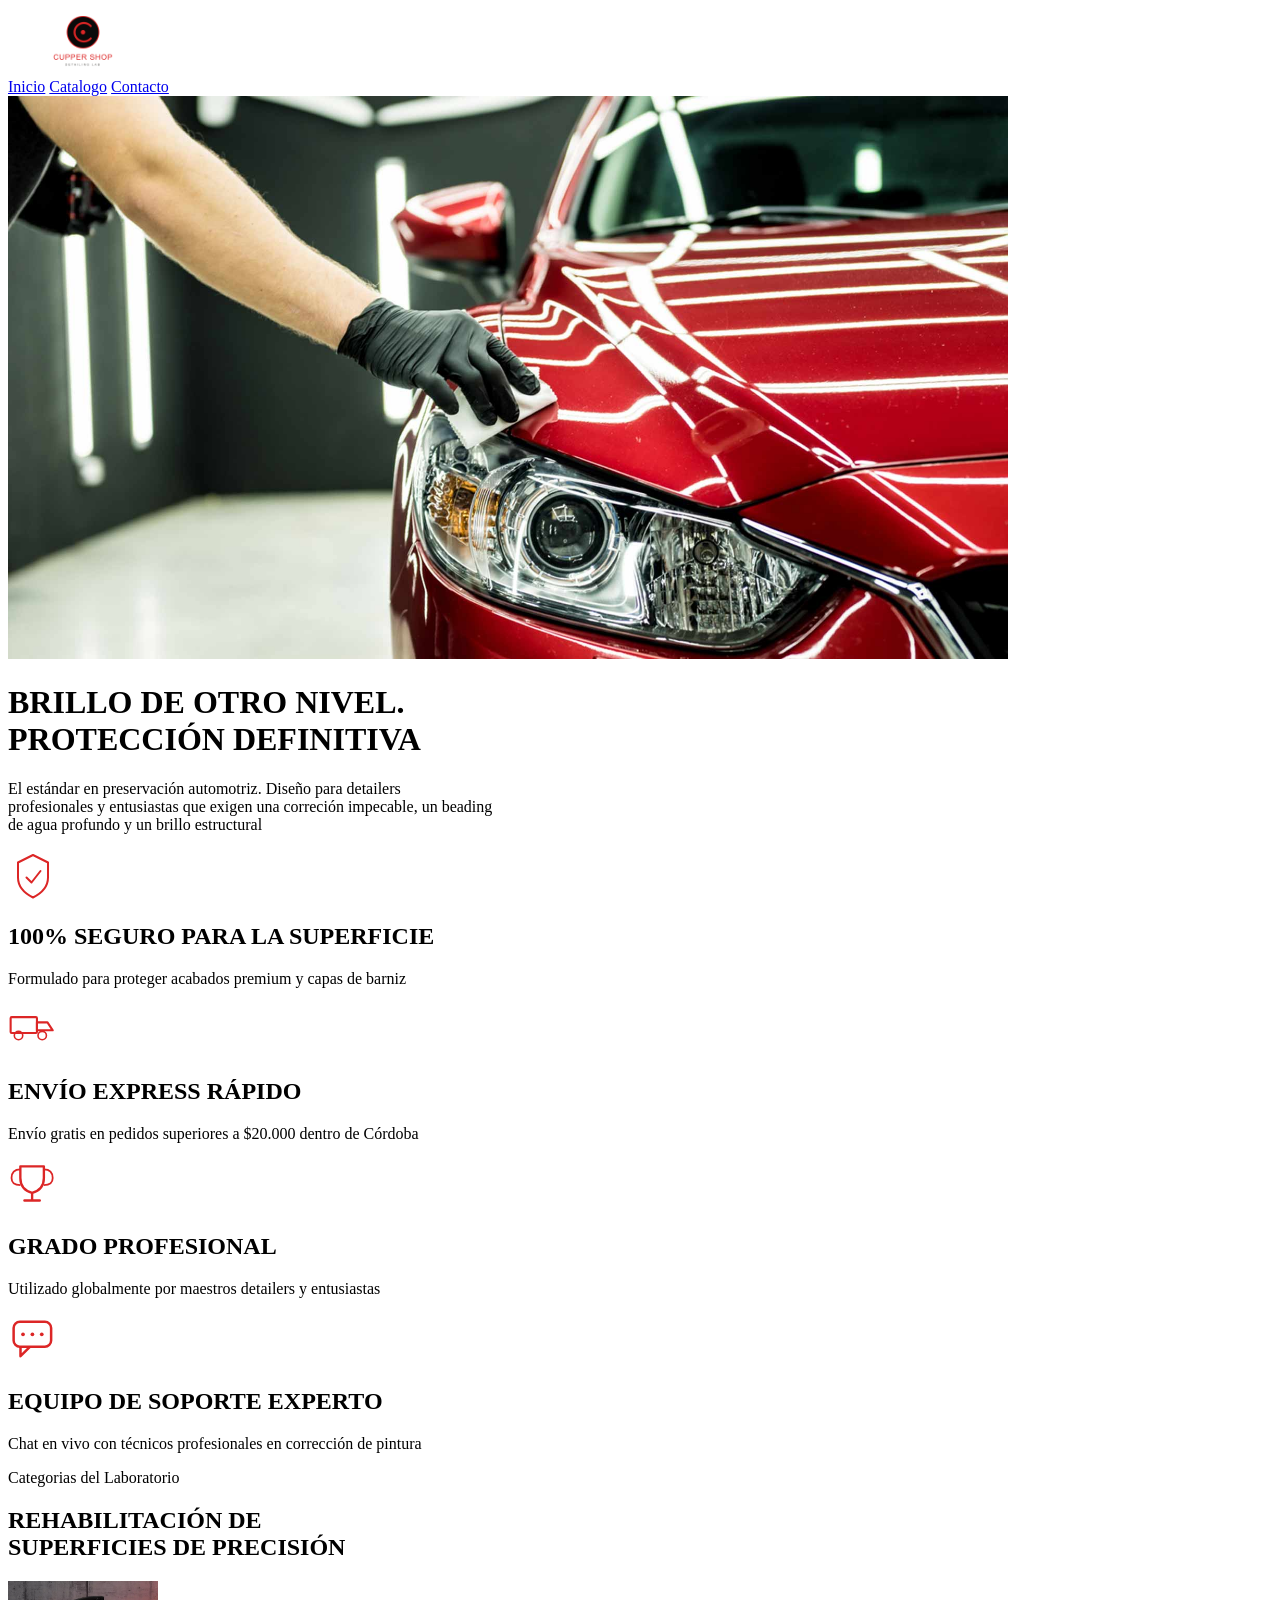
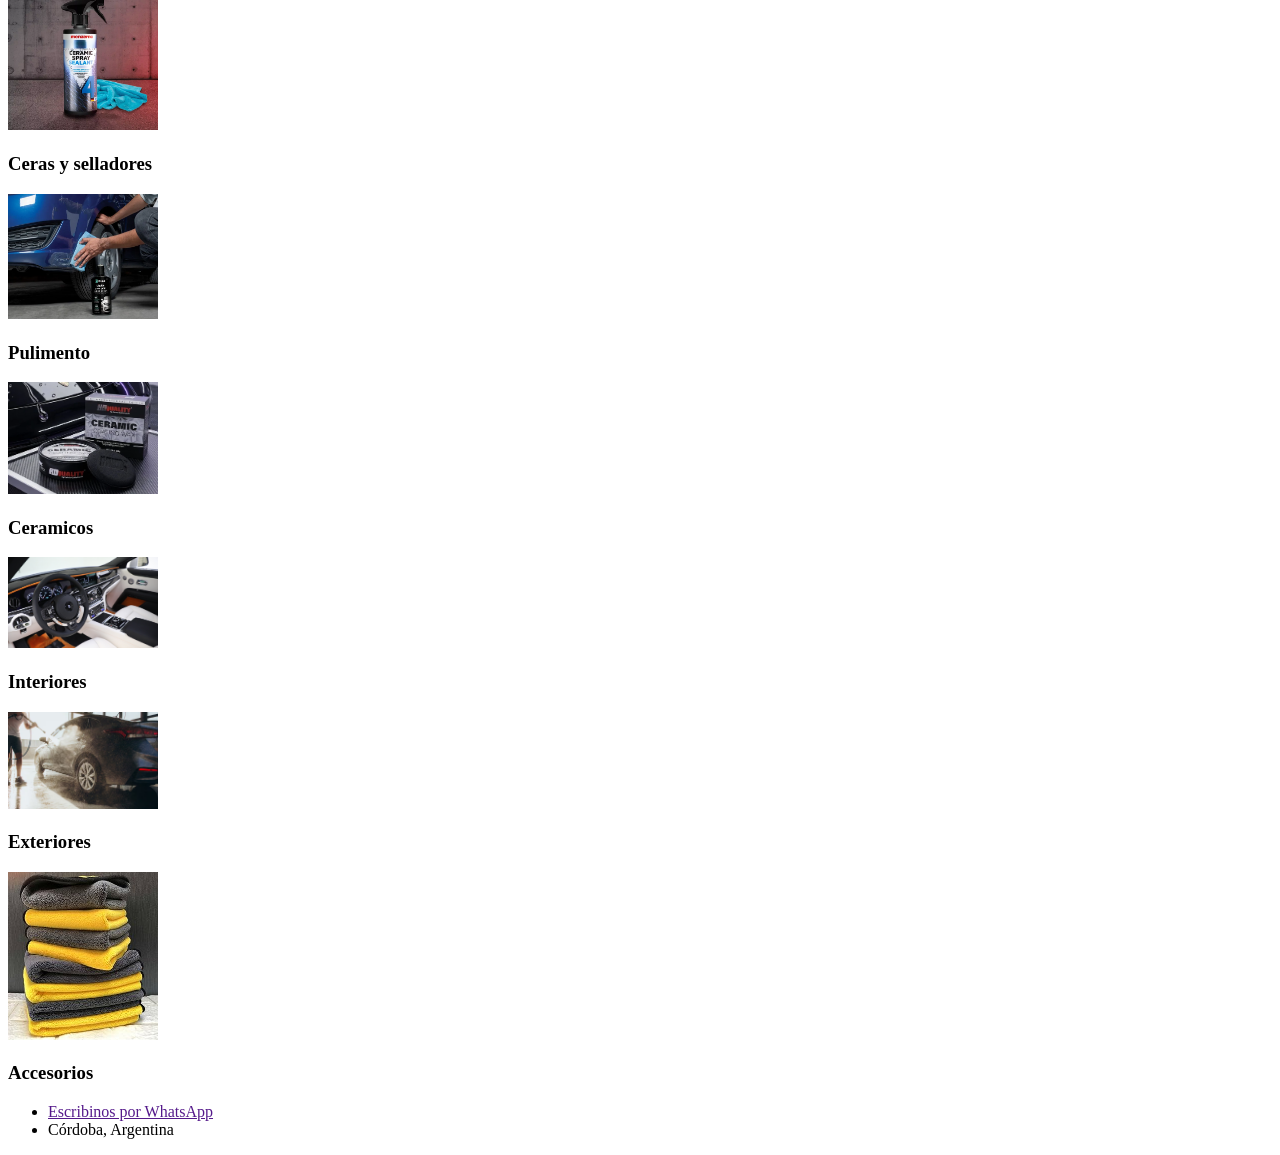
<file: TrabajoPractico2/index.html>
<!DOCTYPE html>
<html lang="es">

<head>
    <meta charset="UTF-8">
    <meta name="viewport" content="width=device-width, initial-scale=1.0">
    <title>Cupper Shop Detail | Inicio</title>
</head>

<body>
    <header>
        <a href="./index.html">
            <img src="./recursos/imagenes/logo.png" alt="logo Cupper Shop Detail" width="150">
        </a>

        <nav aria-label="Menú principal">
            <a href="./index.html">Inicio</a>
            <a href="./catalogo.html">Catalogo</a>
            <a href="./contacto.html">Contacto</a>
        </nav>
    </header>

    <main class="contenido_principal">
        <img src="./recursos/imagenes/car_detailing.jpg" alt="Detailer con guantes puliendo la optica de un auto rojo" width="1000">
        <h1>BRILLO DE OTRO NIVEL.<br>PROTECCIÓN DEFINITIVA</h1>

        <p>El estándar en preservación automotriz. Diseño para detailers<br>
            profesionales y entusiastas que exigen una correción impecable, un beading<br>
            de agua profundo y un brillo estructural</p>

        <!--Buscamos simular la seccion de 4 lados donde tenemos imagenes en el mockup original-->
        <!--Con iconos pequeños en cada seccion -->

        <section>
            <article>
                <img src="./recursos/imagenes/icono-seguridad.svg" alt="" width="50">
                <h2>100% SEGURO PARA LA SUPERFICIE</h2>
                <p>Formulado para proteger acabados premium y capas de barniz</p>
            </article>
            <article>
                <img src="./recursos/imagenes/icono-envio.svg" alt="" width="50">
                <h2>ENVÍO EXPRESS RÁPIDO</h2>
                <p>Envío gratis en pedidos superiores a $20.000 dentro de Córdoba</p>
            </article>
            <article>
                <img src="./recursos/imagenes/icono-profesional.svg" alt="" width="50">
                <h2>GRADO PROFESIONAL</h2>
                <p>Utilizado globalmente por maestros detailers y entusiastas</p>
            </article>
            <article>
                <img src="./recursos/imagenes/icono-soporte.svg" alt="" width="50">
                <h2>EQUIPO DE SOPORTE EXPERTO</h2>
                <p>Chat en vivo con técnicos profesionales en corrección de pintura</p>
            </article>
        </section>

        <!--Los h3 deberian ir dentro de las imagenes y cada uno de las imagenes conectadas
        al filtro de cada categoria en catalogo.-->
        <section>
            <P>Categorias del Laboratorio</P>
            <h2>REHABILITACIÓN DE<BR>
                SUPERFICIES DE PRECISIÓN</h2>
            <article>
                <a href="./producto.html"><!--Ejemplo con un producto pero deberia de llevar al filtro de la categoria-->
                    <img src="./recursos/imagenes/sellador.png" alt="Rociador de sellador cerámico junto a un paño de microfibra" width="150">
                </a>
                <h3>Ceras y selladores</h3>
            </article>
            <article>
                <a href=""> <!--LINK DE LA CATEGORIA-->
                    <img src="./recursos/imagenes/pulimento.png" alt="Aplicando pulimento en la carrocería de un auto azul" width="150">
                </a>
                <h3>Pulimento</h3>
            </article>
            <article>
                <a href=""> <!--LINK DE LA CATEGORIA-->
                    <img src="./recursos/imagenes/ceramico.png" alt="Lata de recubrimiento cerámico sobre el baúl de un auto" width="150">
                </a>
                <h3>Ceramicos</h3>
            </article>
            <article>
                <a href=""> <!--LINK DE LA CATEGORIA-->
                    <img src="./recursos/imagenes/interiores.png" alt="Interior de un auto con tablero y volante detallados" width="150">
                </a>
                <h3>Interiores</h3>
            </article>
            <article>
                <a href=""> <!--LINK DE LA CATEGORIA-->
                    <img src="./recursos/imagenes/exterior.png" alt="Persona lavando el exterior de un auto" width="150">
                </a>
                <h3>Exteriores</h3>
            </article>
            <article>
                <a href="">  <!--LINK DE LA CATEGORIA-->
                    <img src="./recursos/imagenes/accesorios.png" alt="Pila de paños de microfibra grises y amarillos" width="150">
                </a>
                <h3>Accesorios</h3>
            </article>

        </section>

    </main>

    <footer>
        <ul>
            <li>
                <a href="" target="_blank">
                    Escribinos por WhatsApp
                </a>
            </li>
            <li>
                Córdoba, Argentina
            </li>
        </ul>
    </footer>
</body>

</html>
</file>
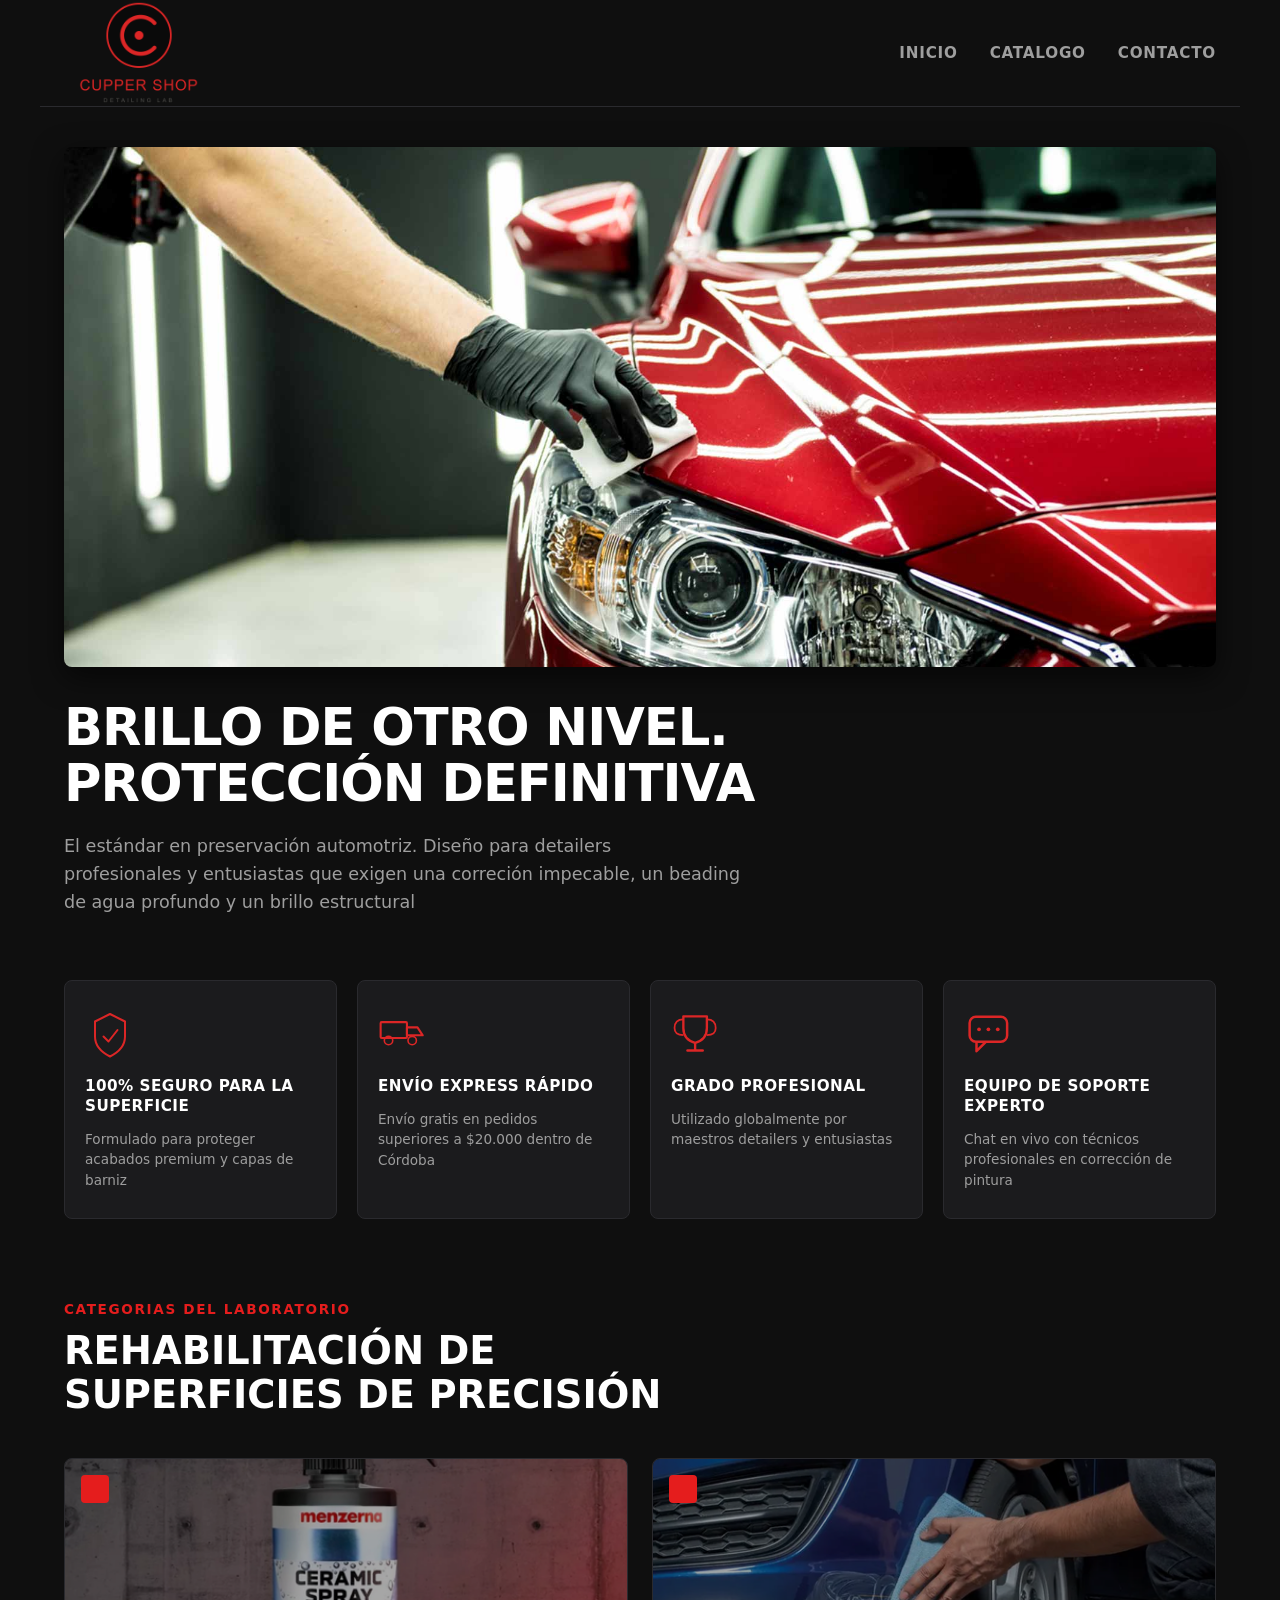
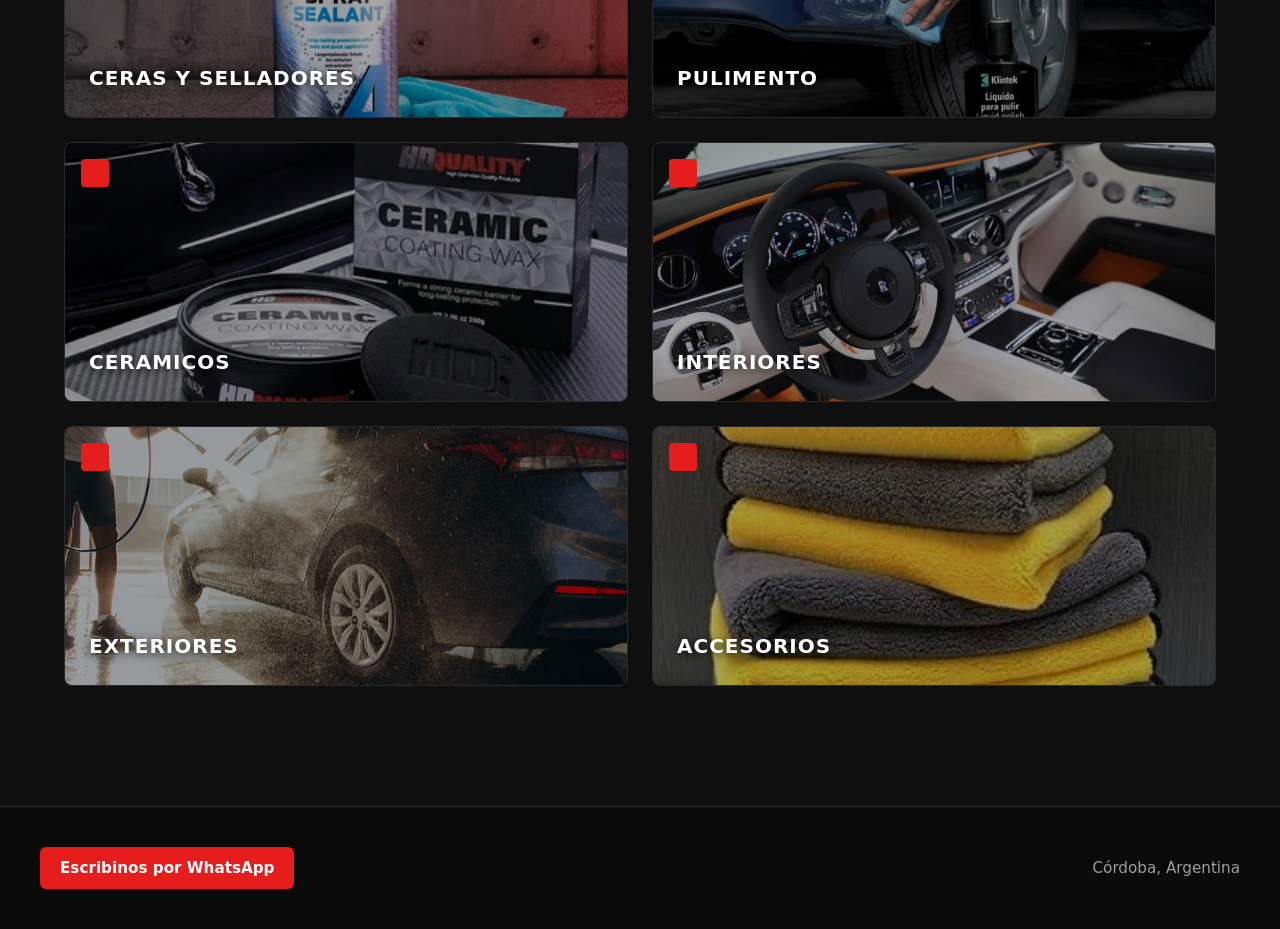
<file: TrabajoPractico3/index.html>
<!DOCTYPE html>
<html lang="es">

<head>
    <meta charset="UTF-8">
    <meta name="viewport" content="width=device-width, initial-scale=1.0">
    <title>Cupper Shop Detail | Inicio</title>
    <link rel="stylesheet" href="recursos/css/index.css">
</head>

<body>
    <header class="cabecera-principal">
        <a href="./index.html">
            <img src="./recursos/imagenes/logo.png" alt="logo Cupper Shop Detail" width="150">
        </a>

        <nav aria-label="Menú principal">
            <a href="./index.html">Inicio</a>
            <a href="./catalogo.html">Catalogo</a>
            <a href="./contacto.html">Contacto</a>
        </nav>
    </header>

    <main class="contenido_principal">
        <img src="./recursos/imagenes/car_detailing.jpg" alt="Detailer con guantes puliendo la optica de un auto rojo" width="1000">
        <h1>BRILLO DE OTRO NIVEL.<br>PROTECCIÓN DEFINITIVA</h1>

        <p>El estándar en preservación automotriz. Diseño para detailers<br>
            profesionales y entusiastas que exigen una correción impecable, un beading<br>
            de agua profundo y un brillo estructural</p>

        <!--Buscamos simular la seccion de 4 lados donde tenemos imagenes en el mockup original-->
        <!--Con iconos pequeños en cada seccion -->

        <section >
            <article class="a1">
                <img src="./recursos/imagenes/icono-seguridad.svg" alt="" width="50">
                <h2>100% SEGURO PARA LA SUPERFICIE</h2>
                <p>Formulado para proteger acabados premium y capas de barniz</p>
            </article>
            <article class="a2">
                <img src="./recursos/imagenes/icono-envio.svg" alt="" width="50">
                <h2>ENVÍO EXPRESS RÁPIDO</h2>
                <p>Envío gratis en pedidos superiores a $20.000 dentro de Córdoba</p>
            </article>
            <article class="a3">
                <img src="./recursos/imagenes/icono-profesional.svg" alt="" width="50">
                <h2>GRADO PROFESIONAL</h2>
                <p>Utilizado globalmente por maestros detailers y entusiastas</p>
            </article>
            <article class="a4">
                <img src="./recursos/imagenes/icono-soporte.svg" alt="" width="50">
                <h2>EQUIPO DE SOPORTE EXPERTO</h2>
                <p>Chat en vivo con técnicos profesionales en corrección de pintura</p>
            </article>
        </section>

        <!--Los h3 deberian ir dentro de las imagenes y cada uno de las imagenes conectadas
        al filtro de cada categoria en catalogo.-->
        <section>
            <P>Categorias del Laboratorio</P>
            <h2>REHABILITACIÓN DE<BR>
                SUPERFICIES DE PRECISIÓN</h2>
            <article class="Ceras-selladores">
                <a href="./producto.html"><!--Ejemplo con un producto pero deberia de llevar al filtro de la categoria-->
                    <img src="./recursos/imagenes/sellador.png" alt="Rociador de sellador cerámico junto a un paño de microfibra" width="150">
                </a>
                <h3>Ceras y selladores</h3>
            </article>
            <article class="pulimiento">
                <a href=""> <!--LINK DE LA CATEGORIA-->
                    <img src="./recursos/imagenes/pulimento.png" alt="Aplicando pulimento en la carrocería de un auto azul" width="150">
                </a>
                <h3>Pulimento</h3>
            </article>
            <article class="ceramicos">
                <a href=""> <!--LINK DE LA CATEGORIA-->
                    <img src="./recursos/imagenes/ceramico.png" alt="Lata de recubrimiento cerámico sobre el baúl de un auto" width="150">
                </a>
                <h3>Ceramicos</h3>
            </article>
            <article class="interiores">
                <a href=""> <!--LINK DE LA CATEGORIA-->
                    <img src="./recursos/imagenes/interiores.png" alt="Interior de un auto con tablero y volante detallados" width="150">
                </a>
                <h3>Interiores</h3>
            </article>
            <article class="exteriores">
                <a href=""> <!--LINK DE LA CATEGORIA-->
                    <img src="./recursos/imagenes/exterior.png" alt="Persona lavando el exterior de un auto" width="150">
                </a>
                <h3>Exteriores</h3>
            </article>
            <article class="accesorios">
                <a href="">  <!--LINK DE LA CATEGORIA-->
                    <img src="./recursos/imagenes/accesorios.png" alt="Pila de paños de microfibra grises y amarillos" width="150">
                </a>
                <h3>Accesorios</h3>
            </article>

        </section>

    </main>

    <footer class="pie-principal">
        <ul>
            <li>
                
             <a class="contacto-whatsapp" href="https://wa.me?tel=1111111" aria-label="ir a whatsapp">  Escribinos por WhatsApp</a>
              
            </li>
            <li>
                Córdoba, Argentina
            </li>
        </ul>
    </footer>
</body>

</html>
</file>
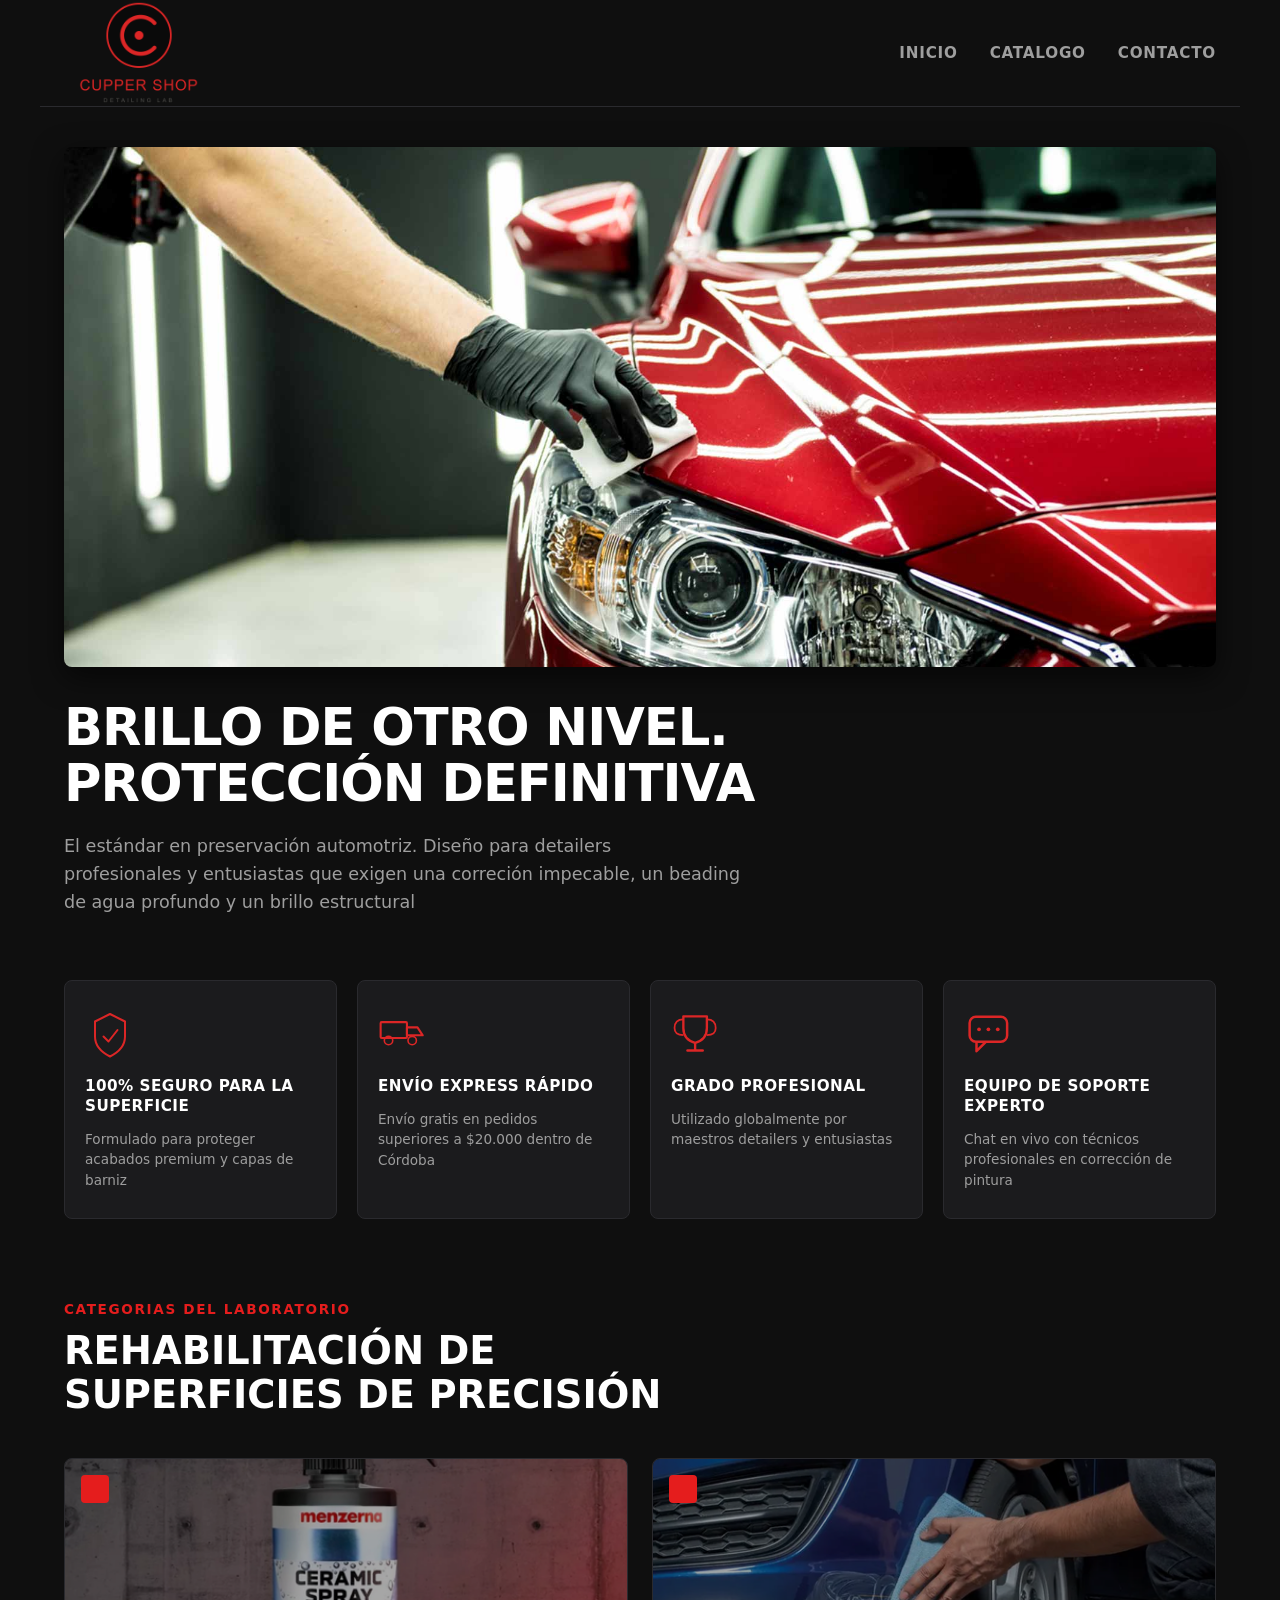
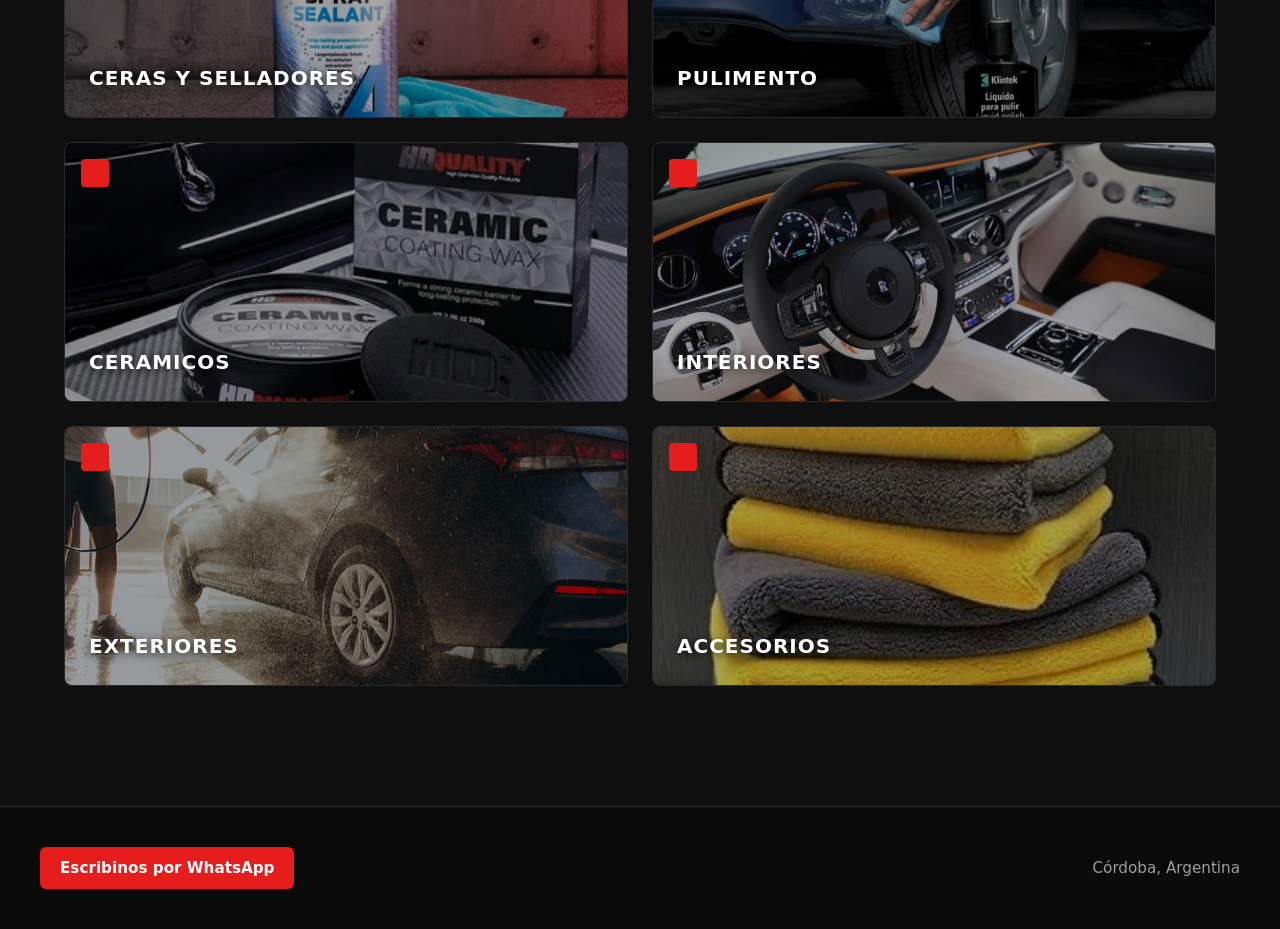
<file: TrabajoPractico4/index.html>
<!DOCTYPE html>
<html lang="es">

<head>
    <meta charset="UTF-8">
    <meta name="viewport" content="width=device-width, initial-scale=1.0">
    <title>Cupper Shop Detail | Inicio</title>
    <link rel="stylesheet" href="recursos/css/index.css">
</head>

<body>
    <header class="cabecera-principal">
        <a href="./index.html">
            <img src="./recursos/imagenes/logo.png" alt="logo Cupper Shop Detail" width="150">
        </a>

        <nav aria-label="Menú principal">
            <a href="./index.html">Inicio</a>
            <a href="./catalogo.html">Catalogo</a>
            <a href="./contacto.html">Contacto</a>
        </nav>
    </header>

    <main class="contenido_principal">
        <img src="./recursos/imagenes/car_detailing.jpg" alt="Detailer con guantes puliendo la optica de un auto rojo" width="1000">
        <h1>BRILLO DE OTRO NIVEL.<br>PROTECCIÓN DEFINITIVA</h1>

        <p>El estándar en preservación automotriz. Diseño para detailers<br>
            profesionales y entusiastas que exigen una correción impecable, un beading<br>
            de agua profundo y un brillo estructural
        </p>
        <section >
            <article class="a1">
                <img src="./recursos/imagenes/icono-seguridad.svg" alt="" width="50">
                <h2>100% SEGURO PARA LA SUPERFICIE</h2>
                <p>Formulado para proteger acabados premium y capas de barniz</p>
            </article>
            <article class="a2">
                <img src="./recursos/imagenes/icono-envio.svg" alt="" width="50">
                <h2>ENVÍO EXPRESS RÁPIDO</h2>
                <p>Envío gratis en pedidos superiores a $20.000 dentro de Córdoba</p>
            </article>
            <article class="a3">
                <img src="./recursos/imagenes/icono-profesional.svg" alt="" width="50">
                <h2>GRADO PROFESIONAL</h2>
                <p>Utilizado globalmente por maestros detailers y entusiastas</p>
            </article>
            <article class="a4">
                <img src="./recursos/imagenes/icono-soporte.svg" alt="" width="50">
                <h2>EQUIPO DE SOPORTE EXPERTO</h2>
                <p>Chat en vivo con técnicos profesionales en corrección de pintura</p>
            </article>
        </section>

        <section>
            <P>Categorias del Laboratorio</P>
            <h2>REHABILITACIÓN DE<BR>
                SUPERFICIES DE PRECISIÓN</h2>
            <article class="Ceras-selladores">
                <a href="">
                    <img src="./recursos/imagenes/sellador.png" alt="Rociador de sellador cerámico junto a un paño de microfibra" width="150">
                </a>
                <h3>Ceras y selladores</h3>
            </article>
            <article class="pulimiento">
                <a href="">
                    <img src="./recursos/imagenes/pulimento.png" alt="Aplicando pulimento en la carrocería de un auto azul" width="150">
                </a>
                <h3>Pulimento</h3>
            </article>
            <article class="ceramicos">
                <a href="">
                    <img src="./recursos/imagenes/ceramico.png" alt="Lata de recubrimiento cerámico sobre el baúl de un auto" width="150">
                </a>
                <h3>Ceramicos</h3>
            </article>
            <article class="interiores">
                <a href="">
                    <img src="./recursos/imagenes/interiores.png" alt="Interior de un auto con tablero y volante detallados" width="150">
                </a>
                <h3>Interiores</h3>
            </article>
            <article class="exteriores">
                <a href="">
                    <img src="./recursos/imagenes/exterior.png" alt="Persona lavando el exterior de un auto" width="150">
                </a>
                <h3>Exteriores</h3>
            </article>
            <article class="accesorios">
                <a href="">
                    <img src="./recursos/imagenes/accesorios.png" alt="Pila de paños de microfibra grises y amarillos" width="150">
                </a>
                <h3>Accesorios</h3>
            </article>

        </section>

    </main>

    <footer class="pie-principal">
        <ul>
            <li>
                
             <a class="contacto-whatsapp" href="https://wa.me?tel=1111111" aria-label="ir a whatsapp">  Escribinos por WhatsApp</a>
              
            </li>
            <li>
                Córdoba, Argentina
            </li>
        </ul>
    </footer>
</body>

</html>
</file>
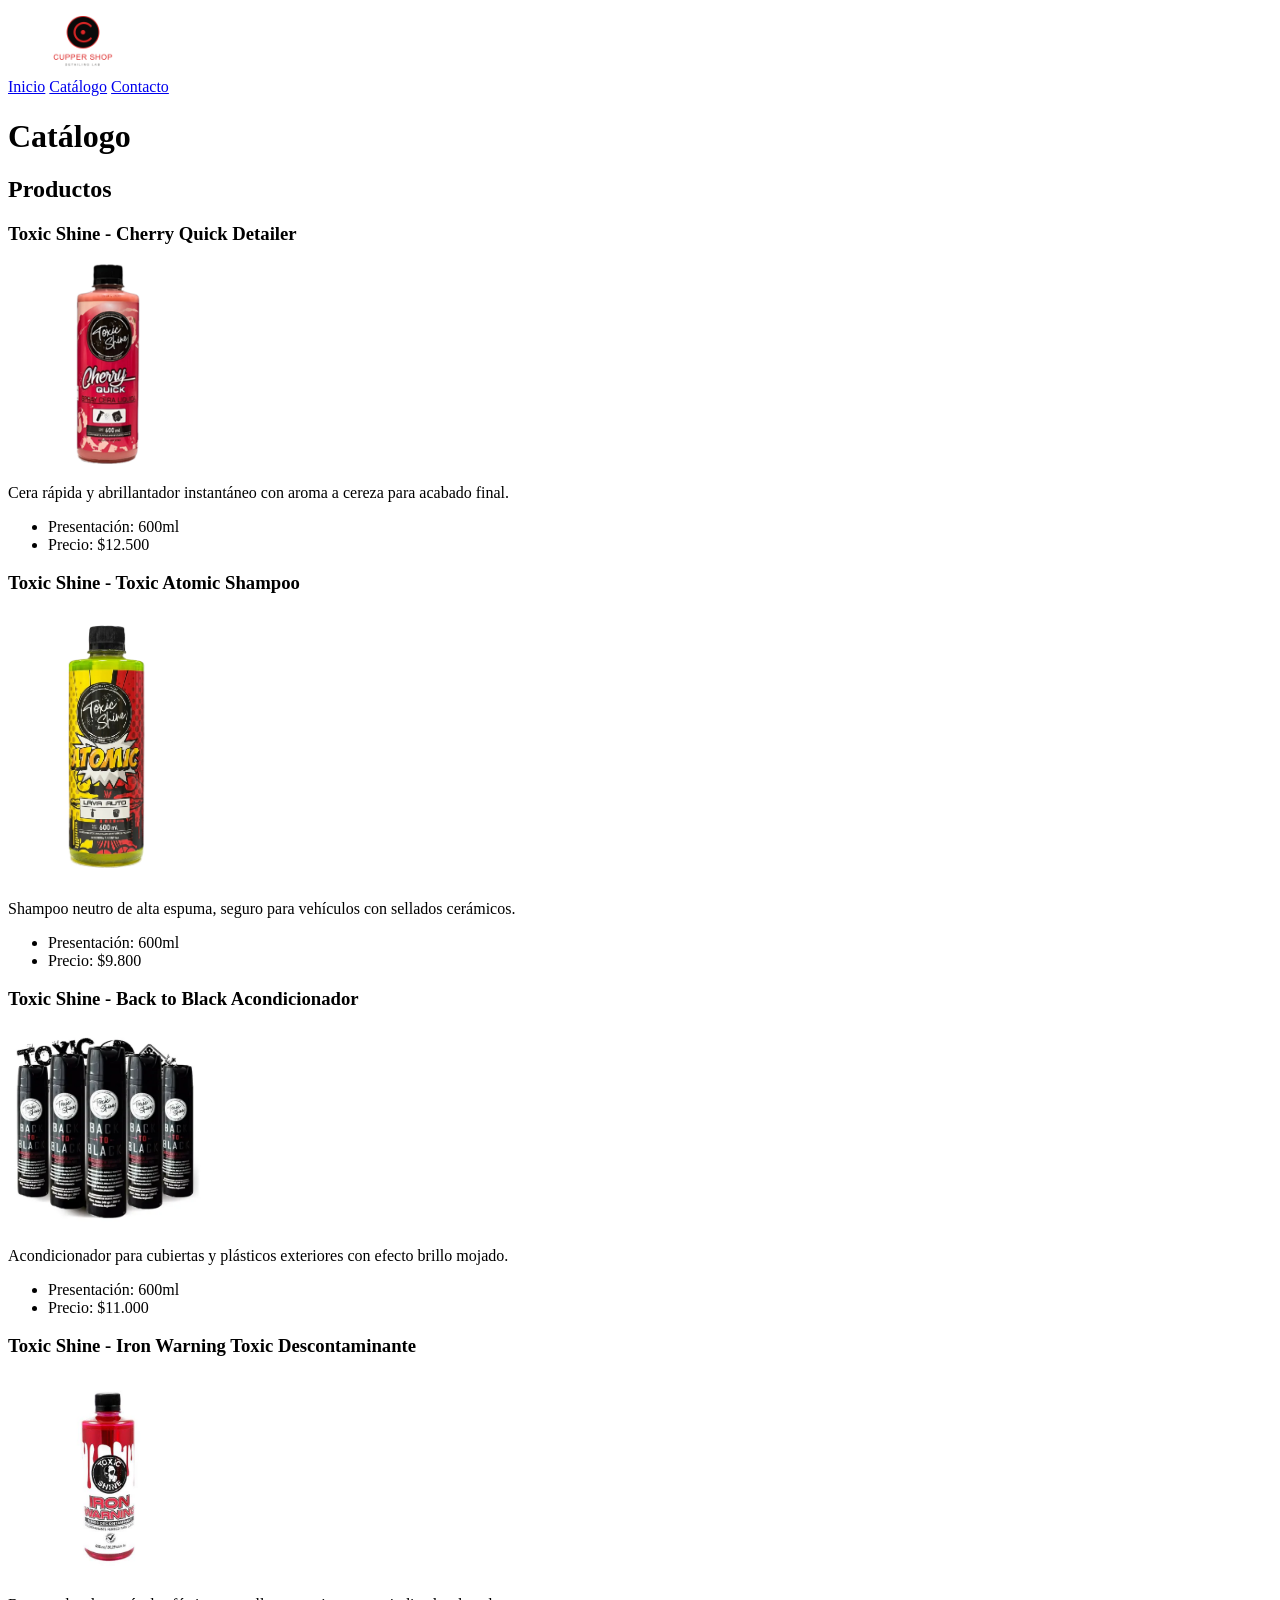
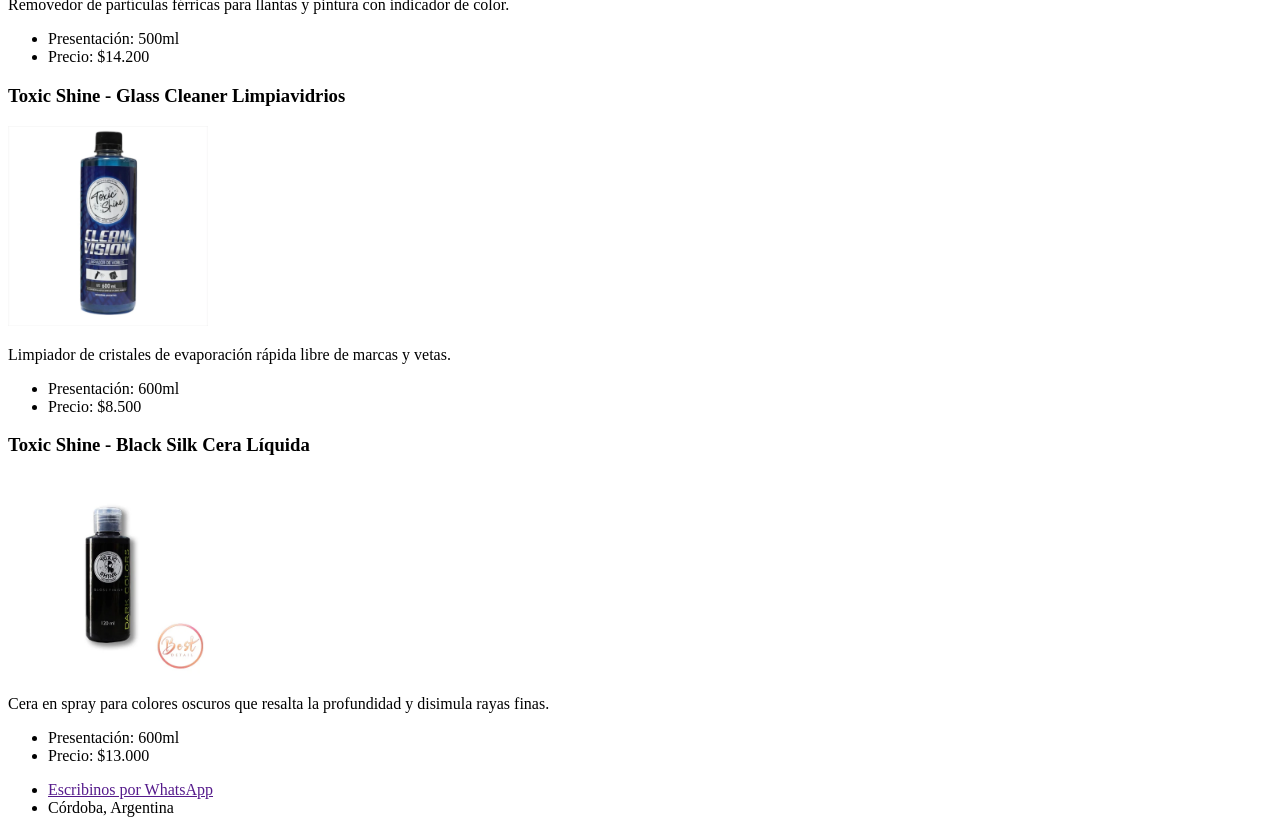
<file: TrabajoPractico2/catalogo.html>
<!DOCTYPE html>
<html lang="es">

<head>
    <meta charset="UTF-8">
    <meta name="viewport" content="width=device-width, initial-scale=1.0">
    <title>Cupper Shop Detail | Catálogo</title>
</head>

<body>
    <header>
        <a href="./index.html">
            <img src="./recursos/imagenes/logo.png" alt="Logo Cupper Shop Detail" width="150">
        </a>

        <nav>
            <a href="./index.html">Inicio</a>
            <a href="./catalogo.html">Catálogo</a>
            <a href="./contacto.html">Contacto</a>
        </nav>
    </header>

    <main>
        <h1>Catálogo</h1>

        <section>
            <h2>Productos</h2>

          
            <div>
                
                <article>
                    <h3>Toxic Shine - Cherry Quick Detailer</h3>
                    <picture>
                        <img src="./recursos/imagenes/cherry-detailer.jpg" alt="Cherry Quick Detailer" width="200">
                    </picture>
                    <p>
                        Cera rápida y abrillantador instantáneo con aroma a cereza para acabado final.
                    </p>
                    <ul>
                        <li>Presentación: 600ml</li>
                        <li>Precio: $12.500</li>
                    </ul>
                </article>

              
                <article>
                    <h3>Toxic Shine - Toxic Atomic Shampoo</h3>
                    <picture>
                        <img src="./recursos/imagenes/toxic-atomic.jpg" alt="Toxic Lava Shampoo" width="200">
                    </picture>
                    <p>
                        Shampoo neutro de alta espuma, seguro para vehículos con sellados cerámicos.
                    </p>
                    <ul>
                        <li>Presentación: 600ml</li>
                        <li>Precio: $9.800</li>
                    </ul>
                </article>

              
                <article>
                    <h3>Toxic Shine - Back to Black Acondicionador</h3>
                    <picture>
                        <img src="./recursos/imagenes/back-to-black.jpg" alt="Back to Black Acondicionador de Neumáticos" width="200">
                    </picture>
                    <p>
                        Acondicionador para cubiertas y plásticos exteriores con efecto brillo mojado.
                    </p>
                    <ul>
                        <li>Presentación: 600ml</li>
                        <li>Precio: $11.000</li>
                    </ul>
                </article>
            </div>

           
            <div>
     
                <article>
                    <h3>Toxic Shine - Iron Warning Toxic Descontaminante</h3>
                    <picture>
                        <img src="./recursos/imagenes/iron-toxic.jpg" alt="Iron Toxic Descontaminante Férrico" width="200">
                    </picture>
                    <p>
                        Removedor de partículas férricas para llantas y pintura con indicador de color.
                    </p>
                    <ul>
                        <li>Presentación: 500ml</li>
                        <li>Precio: $14.200</li>
                    </ul>
                </article>

               
                <article>
                    <h3>Toxic Shine - Glass Cleaner Limpiavidrios</h3>
                    <picture>
                        <img src="./recursos/imagenes/glass-cleaner.jpg" alt="Glass Cleaner Limpiavidrios" width="200">
                    </picture>
                    <p>
                        Limpiador de cristales de evaporación rápida libre de marcas y vetas.
                    </p>
                    <ul>
                        <li>Presentación: 600ml</li>
                        <li>Precio: $8.500</li>
                    </ul>
                </article>

               
                <article>
                    <h3>Toxic Shine - Black Silk Cera Líquida</h3>
                    <picture>
                        <img src="./recursos/imagenes/black-silk.jpg" alt="Black Silk Cera Líquida" width="200">
                    </picture>
                    <p>
                        Cera en spray para colores oscuros que resalta la profundidad y disimula rayas finas.
                    </p>
                    <ul>
                        <li>Presentación: 600ml</li>
                        <li>Precio: $13.000</li>
                    </ul>
                </article>
            </div>

        </section>
    </main>

    <footer>
        <ul>
            <li>
                <a href="" target="_blank">
                    Escribinos por WhatsApp
                </a>
            </li>
            <li>
                Córdoba, Argentina
            </li>
        </ul>
    </footer>
</body>
</file>
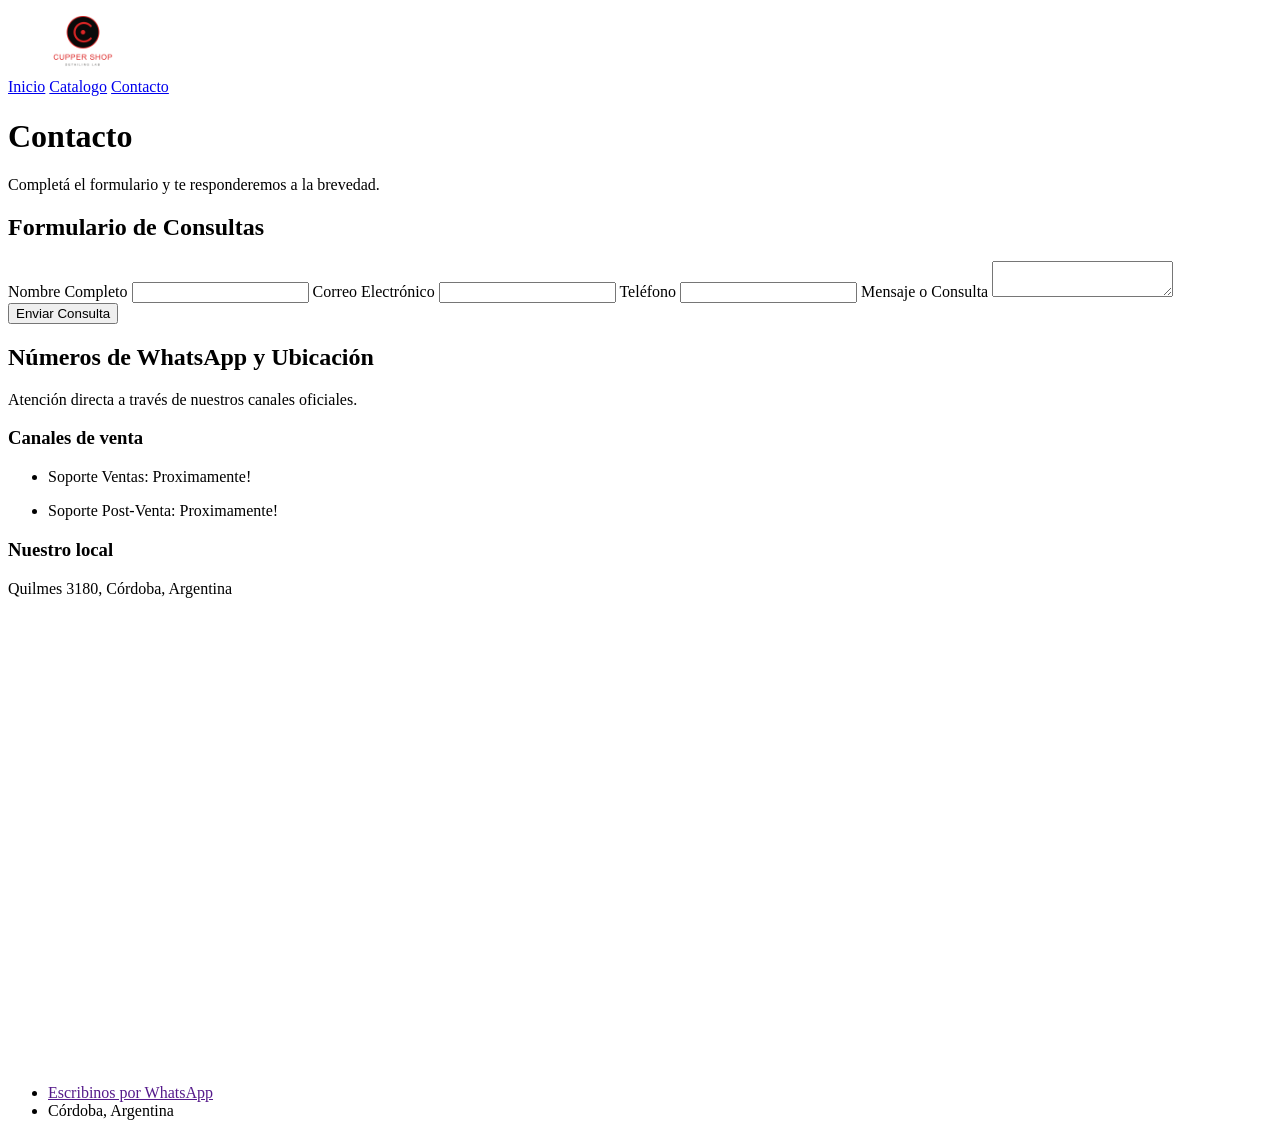
<file: TrabajoPractico2/contacto.html>
<!DOCTYPE html>
<html lang="es">

<head>
    <meta charset="UTF-8">
    <meta name="viewport" content="width=device-width, initial-scale=1.0">
    <title>Cupper Shop Detail | Contacto</title>
</head>

<body>
    <header>
        <a href="./index.html">
            <img src="./recursos/imagenes/logo.png" alt="logo Cupper Shop Detail" width="150">
        </a>

        <nav aria-label="Menú principal">
            <a href="./index.html">Inicio</a>
            <a href="./catalogo.html">Catalogo</a>
            <a href="./contacto.html">Contacto</a>
        </nav>
    </header>

    <main>
        <h1>Contacto</h1>
        <p>Completá el formulario y te responderemos a la brevedad.</p>

        <section>
            <h2>Formulario de Consultas</h2>
            <form action="./contacto.html" method="post">
                <label for="id-nombre">Nombre Completo</label>
                <input type="text" name="nombre" id="id-nombre">

                <label for="id-email">Correo Electrónico</label>
                <input type="email" name="email" id="id-email">

                <label for="id-telefono">Teléfono</label>
                <input type="tel" name="telefono" id="id-telefono">

                <label for="id-mensaje">Mensaje o Consulta</label>
                <textarea name="mensaje" id="id-mensaje"></textarea>

                <input type="submit" value="Enviar Consulta">
            </form>
        </section>

        <section>
            <h2>Números de WhatsApp y Ubicación</h2>
            <p>Atención directa a través de nuestros canales oficiales.</p>

            <h3>Canales de venta</h3>
            <ul>
                <li><p>Soporte Ventas: Proximamente! </p></li>
                <li><p>Soporte Post-Venta: Proximamente! </p></li>
            </ul>

            <h3>Nuestro local</h3>
            <p>Quilmes 3180, Córdoba, Argentina</p>

            <iframe
                src="https://www.google.com/maps/embed?pb=!1m18!1m12!1m3!1d3403.869940898011!2d-64.16043096814!3d-31.445247293003!2m3!1f0!2f0!3f0!3m2!1i1024!2i768!4f13.1!3m3!1m2!1s0x9432a2d7078c5dbb%3A0x95d56aa3c434e879!2sQuilmes%203180%2C%20X5000%20C%C3%B3rdoba!5e0!3m2!1ses-419!2sar!4v1789662490758!5m2!1ses-419!2sar"
                width="600" height="450" style="border:0;" allowfullscreen="" loading="lazy"
                referrerpolicy="strict-origin-when-cross-origin"></iframe>
        </section>
    </main>

    <footer>
        <ul>
            <li>
                <a href="" target="_blank">
                    Escribinos por WhatsApp
                </a>
            </li>
            <li>
                Córdoba, Argentina
            </li>
        </ul>
    </footer>
</body>

</html>
</file>
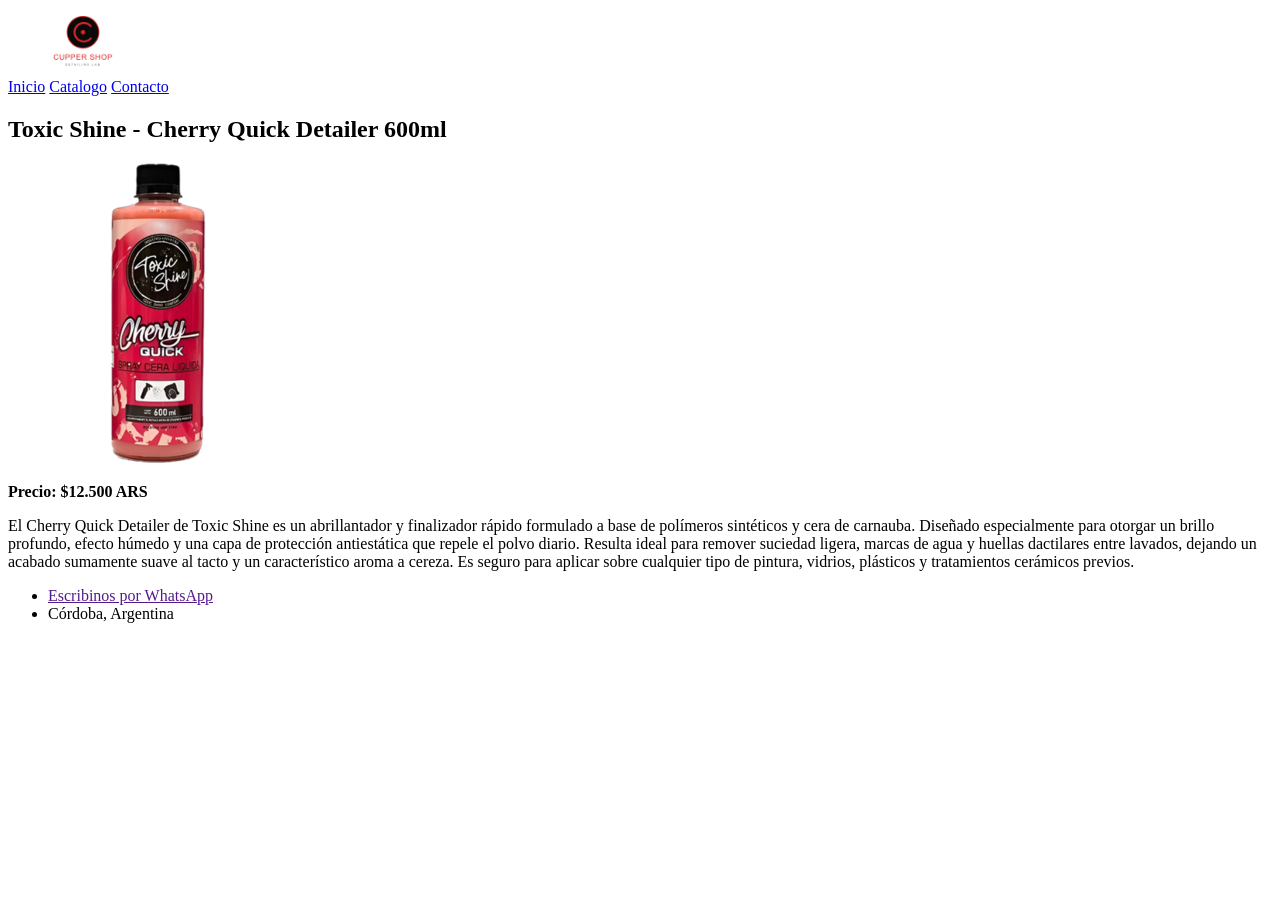
<file: TrabajoPractico2/productoc_cherry_toxic.html>
<!DOCTYPE html>
<html lang="es">

<head>
    <meta charset="UTF-8">
    <meta name="viewport" content="width=device-width, initial-scale=1.0">
    <title>Cupper Shop Detail | Toxic Shine - Cherry Quick Detailer</title>
</head>

<body>
    <header>
        <a href="./index.html">
            <img src="./recursos/imagenes/logo.png" alt="Logo Cupper Shop Detail" width="150">
        </a>

        <nav aria-label="Menú principal">
            <a href="./index.html">Inicio</a>
            <a href="./catalogo.html">Catalogo</a>
            <a href="./contacto.html">Contacto</a>
        </nav>
    </header>

    <main>
        <article>
           
            <h1>Toxic Shine - Cherry Quick Detailer 600ml</h1>

            
            <img src="./recursos/imagenes/cherry-detailer.jpg" alt="Toxic Shine Cherry Quick Detailer 600ml" width="300">

           
            <p><strong>Precio: $12.500 ARS</strong></p>

            
            <p>
                El Cherry Quick Detailer de Toxic Shine es un abrillantador y finalizador rápido formulado a base de polímeros sintéticos y cera de carnauba. Diseñado especialmente para otorgar un brillo profundo, efecto húmedo y una capa de protección antiestática que repele el polvo diario. Resulta ideal para remover suciedad ligera, marcas de agua y huellas dactilares entre lavados, dejando un acabado sumamente suave al tacto y un característico aroma a cereza. Es seguro para aplicar sobre cualquier tipo de pintura, vidrios, plásticos y tratamientos cerámicos previos.
            </p>
        </article>
    </main>

    <footer>
        <ul>
            <li>
                <a href="" target="_blank">
                    Escribinos por WhatsApp
                </a>
            </li>
            <li>
                Córdoba, Argentina
            </li>
        </ul>
    </footer>
</body>
</file>
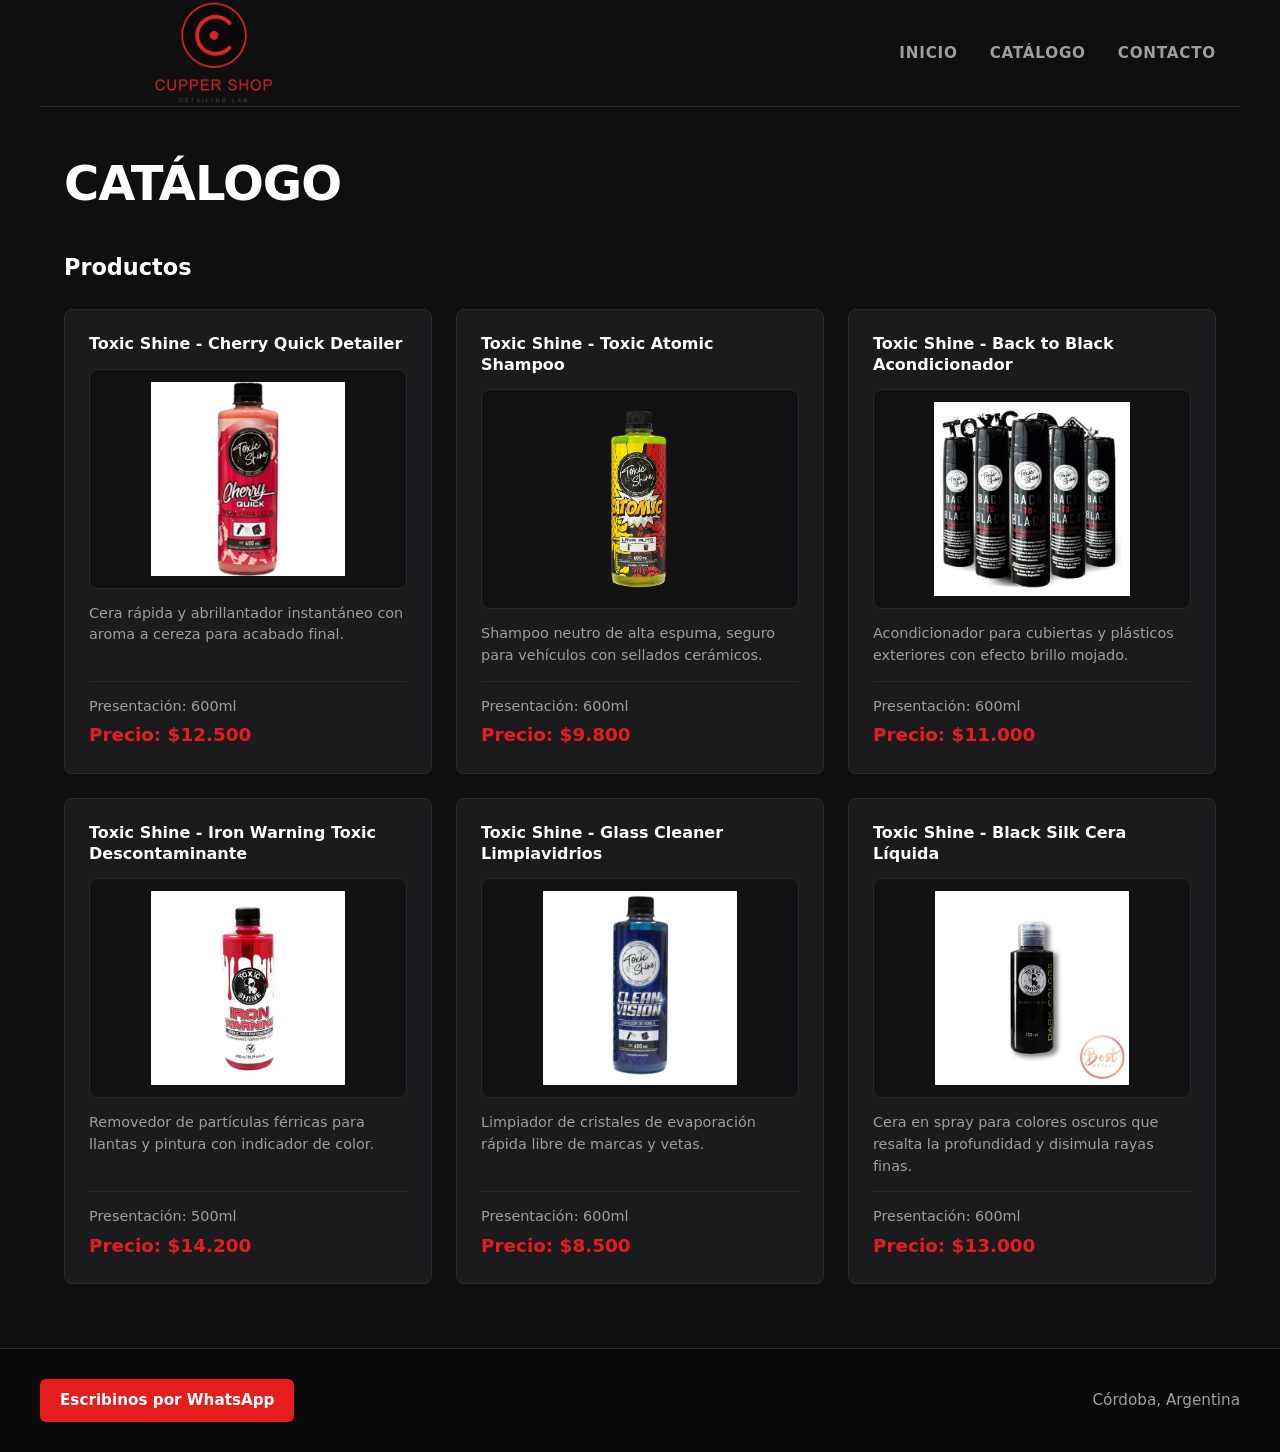
<file: TrabajoPractico3/catalogo.html>
<!DOCTYPE html>
<html lang="es">

<head>
    <meta charset="UTF-8">
    <meta name="viewport" content="width=device-width, initial-scale=1.0">
    <title>Cupper Shop Detail | Catálogo</title>
    <link rel="stylesheet" href="recursos/css/catalogo.css">
</head>

<body>
    <header class="cabecera-principal">
        <a href="./index.html">
            <img src="./recursos/imagenes/logo.png" alt="Logo Cupper Shop Detail" width="150">
        </a>

        <nav>
            <a href="./index.html">Inicio</a>
            <a href="./catalogo.html">Catálogo</a>
            <a href="./contacto.html">Contacto</a>
        </nav>
    </header>

    <main class="contenido_principal">
        <h1>Catálogo</h1>

        <section>
            <h2>Productos</h2>


            <div>

                <article class="producto1">
                    <h3>
                        <a href="./productoc_cherry_toxic.html">
                            Toxic Shine - Cherry Quick Detailer
                        </a>
                    </h3>
                    <picture>
                        <a href="./productoc_cherry_toxic.html">
                            <img src="./recursos/imagenes/cherry-detailer.jpg" alt="Cherry Quick Detailer" width="200">
                        </a>
                    </picture>
                    <p>
                        Cera rápida y abrillantador instantáneo con aroma a cereza para acabado final.
                    </p>
                    <ul>
                        <li>Presentación: 600ml</li>
                        <li>Precio: $12.500</li>
                    </ul>
                </article>


                <article class="producto2">
                    <h3>Toxic Shine - Toxic Atomic Shampoo</h3>
                    <picture>
                        <img src="./recursos/imagenes/toxic-atomic.jpg" alt="Toxic Lava Shampoo" width="200">
                    </picture>
                    <p>
                        Shampoo neutro de alta espuma, seguro para vehículos con sellados cerámicos.
                    </p>
                    <ul>
                        <li>Presentación: 600ml</li>
                        <li>Precio: $9.800</li>
                    </ul>
                </article>


                <article class="producto3">
                    <h3>Toxic Shine - Back to Black Acondicionador</h3>
                    <picture>
                        <img src="./recursos/imagenes/back-to-black.jpg"
                            alt="Back to Black Acondicionador de Neumáticos" width="200">
                    </picture>
                    <p>
                        Acondicionador para cubiertas y plásticos exteriores con efecto brillo mojado.
                    </p>
                    <ul>
                        <li>Presentación: 600ml</li>
                        <li>Precio: $11.000</li>
                    </ul>
                </article>
            </div>


            <div>

                <article class="producto4">
                    <h3>Toxic Shine - Iron Warning Toxic Descontaminante</h3>
                    <picture>
                        <img src="./recursos/imagenes/iron-toxic.jpg" alt="Iron Toxic Descontaminante Férrico"
                            width="200">
                    </picture>
                    <p>
                        Removedor de partículas férricas para llantas y pintura con indicador de color.
                    </p>
                    <ul>
                        <li>Presentación: 500ml</li>
                        <li>Precio: $14.200</li>
                    </ul>
                </article>


                <article class="producto5">
                    <h3>Toxic Shine - Glass Cleaner Limpiavidrios</h3>
                    <picture>
                        <img src="./recursos/imagenes/glass-cleaner.jpg" alt="Glass Cleaner Limpiavidrios" width="200">
                    </picture>
                    <p>
                        Limpiador de cristales de evaporación rápida libre de marcas y vetas.
                    </p>
                    <ul>
                        <li>Presentación: 600ml</li>
                        <li>Precio: $8.500</li>
                    </ul>
                </article>


                <article class="producto6">
                    <h3>Toxic Shine - Black Silk Cera Líquida</h3>
                    <picture>
                        <img src="./recursos/imagenes/black-silk.jpg" alt="Black Silk Cera Líquida" width="200">
                    </picture>
                    <p>
                        Cera en spray para colores oscuros que resalta la profundidad y disimula rayas finas.
                    </p>
                    <ul>
                        <li>Presentación: 600ml</li>
                        <li>Precio: $13.000</li>
                    </ul>
                </article>
            </div>

        </section>
    </main>

    <footer>
        <ul>
            <li>
                <a class="contacto-whatsapp" href="https://wa.me?tel=1111111" aria-label="ir a whatsapp"> Escribinos por
                    WhatsApp</a>
            </li>
            <li>
                Córdoba, Argentina
            </li>
        </ul>
    </footer>
</body>
</file>
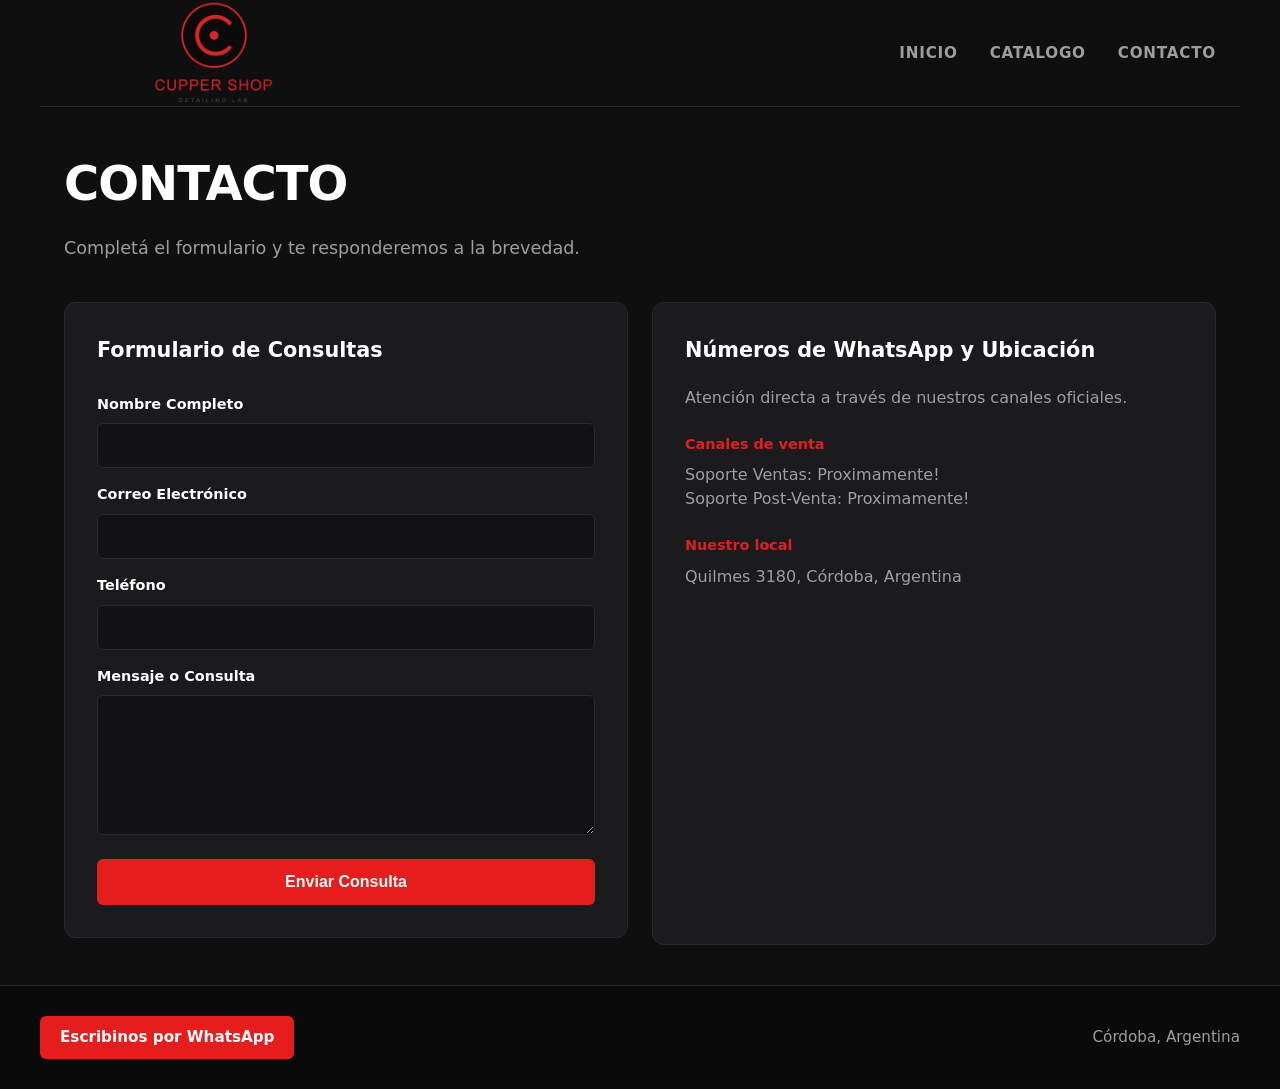
<file: TrabajoPractico3/contacto.html>
<!DOCTYPE html>
<html lang="es">

<head>
    <meta charset="UTF-8">
    <meta name="viewport" content="width=device-width, initial-scale=1.0">
    <title>Cupper Shop Detail | Contacto</title>
    <link rel="stylesheet" href="recursos/css/contacto.css">
</head>

<body>
    <header class="cabecera-principal">
        <a href="./index.html">
            <img src="./recursos/imagenes/logo.png" alt="logo Cupper Shop Detail" width="150">
        </a>

        <nav aria-label="Menú principal">
            <a href="./index.html">Inicio</a>
            <a href="./catalogo.html">Catalogo</a>
            <a href="./contacto.html">Contacto</a>
        </nav>
    </header>

    <main class="contenido_principal">
        <h1>Contacto</h1>
        <p>Completá el formulario y te responderemos a la brevedad.</p>

        <section>
            <h2>Formulario de Consultas</h2>
            <form action="./contacto.html" method="post">
                <label for="id-nombre">Nombre Completo</label>
                <input type="text" name="nombre" id="id-nombre">

                <label for="id-email">Correo Electrónico</label>
                <input type="email" name="email" id="id-email">

                <label for="id-telefono">Teléfono</label>
                <input type="tel" name="telefono" id="id-telefono">

                <label for="id-mensaje">Mensaje o Consulta</label>
                <textarea name="mensaje" id="id-mensaje"></textarea>

                <input type="submit" value="Enviar Consulta">
            </form>
        </section>

        <section>
            <h2>Números de WhatsApp y Ubicación</h2>
            <p>Atención directa a través de nuestros canales oficiales.</p>

            <h3>Canales de venta</h3>
            <ul>
                <li><p>Soporte Ventas: Proximamente! </p></li>
                <li><p>Soporte Post-Venta: Proximamente! </p></li>
            </ul>

            <h3>Nuestro local</h3>
            <p>Quilmes 3180, Córdoba, Argentina</p>

            <iframe
                src="https://www.google.com/maps/embed?pb=!1m18!1m12!1m3!1d3403.869940898011!2d-64.16043096814!3d-31.445247293003!2m3!1f0!2f0!3f0!3m2!1i1024!2i768!4f13.1!3m3!1m2!1s0x9432a2d7078c5dbb%3A0x95d56aa3c434e879!2sQuilmes%203180%2C%20X5000%20C%C3%B3rdoba!5e0!3m2!1ses-419!2sar!4v1789662490758!5m2!1ses-419!2sar"
                width="600" height="450" style="border:0;" allowfullscreen="" loading="lazy"
                referrerpolicy="strict-origin-when-cross-origin"></iframe>
        </section>
    </main>

    <footer class="pie-principal">
        <ul>
            <li>
            <a class="contacto-whatsapp" href="https://wa.me?tel=1111111" aria-label="ir a whatsapp">  Escribinos por WhatsApp</a>
            </li>
            <li>
                Córdoba, Argentina
            </li>
        </ul>
    </footer>
</body>

</html>
</file>
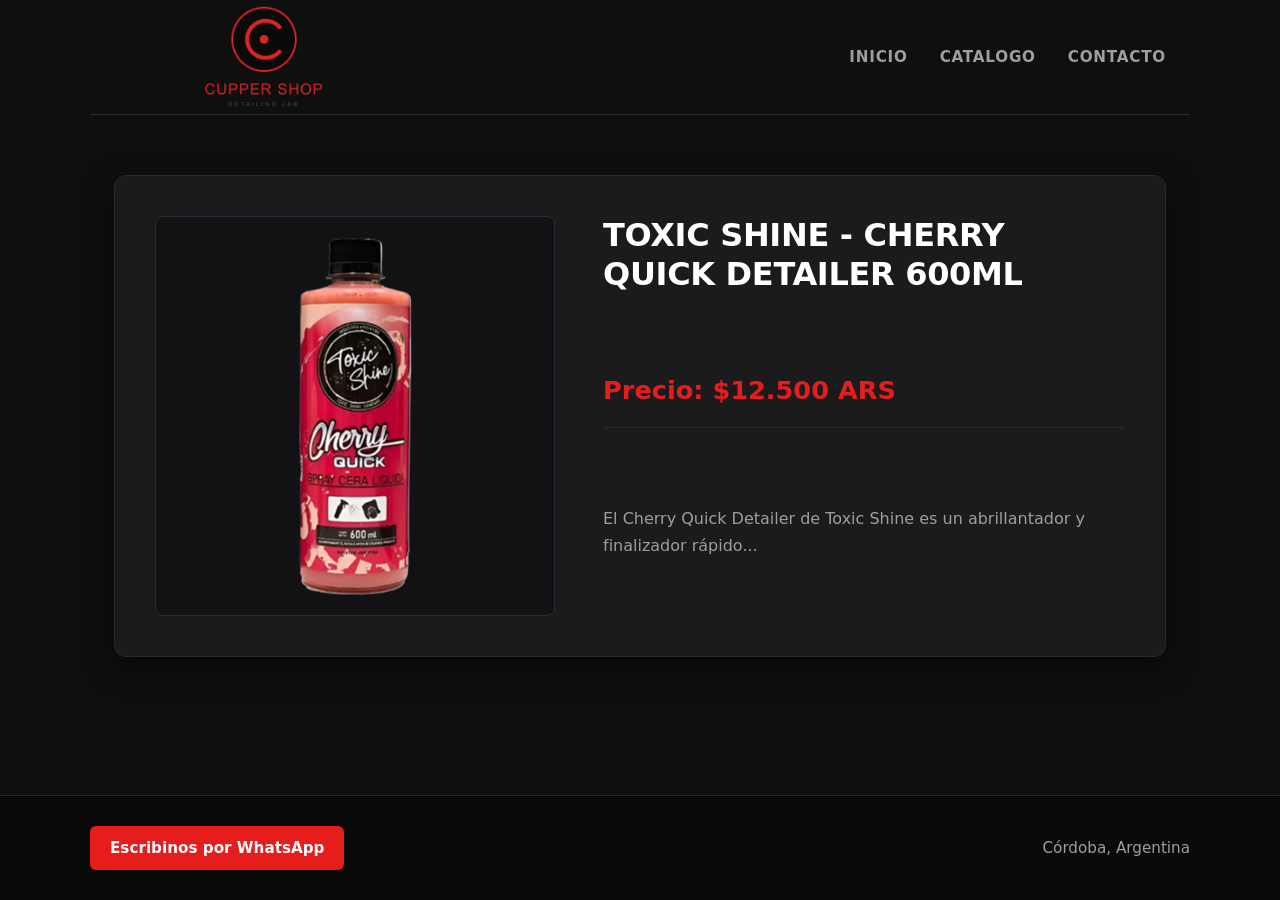
<file: TrabajoPractico3/productoc_cherry_toxic.html>
<!DOCTYPE html>
<html lang="es">

<head>
    <meta charset="UTF-8">
    <meta name="viewport" content="width=device-width, initial-scale=1.0">
    <title>Cupper Shop Detail | Toxic Shine - Cherry Quick Detailer</title>
    <link rel="stylesheet" href="recursos/css/producto.css">
</head>

<body>
    <header>
        <a href="./index.html">
            <img src="./recursos/imagenes/logo.png" alt="Logo Cupper Shop Detail" width="150">
        </a>

        <nav aria-label="Menú principal">
            <a href="./index.html">Inicio</a>
            <a href="./catalogo.html">Catalogo</a>
            <a href="./contacto.html">Contacto</a>
        </nav>
    </header>

    <main>
        <article>

            <h1>Toxic Shine - Cherry Quick Detailer 600ml</h1>
            
            <img src="./recursos/imagenes/cherry-detailer.png" alt="Toxic Shine Cherry Quick Detailer 600ml"
                width="300">

            <p class="precio"><strong>Precio: $12.500 ARS</strong></p>
            <p class="descripcion">
                El Cherry Quick Detailer de Toxic Shine es un abrillantador y finalizador rápido...
            </p>
        </article>
    </main>

    <footer>
        <ul>
            <li>
                <a href="" target="_blank">
                    Escribinos por WhatsApp
                </a>
            </li>
            <li>
                Córdoba, Argentina
            </li>
        </ul>
    </footer>
</body>
</file>
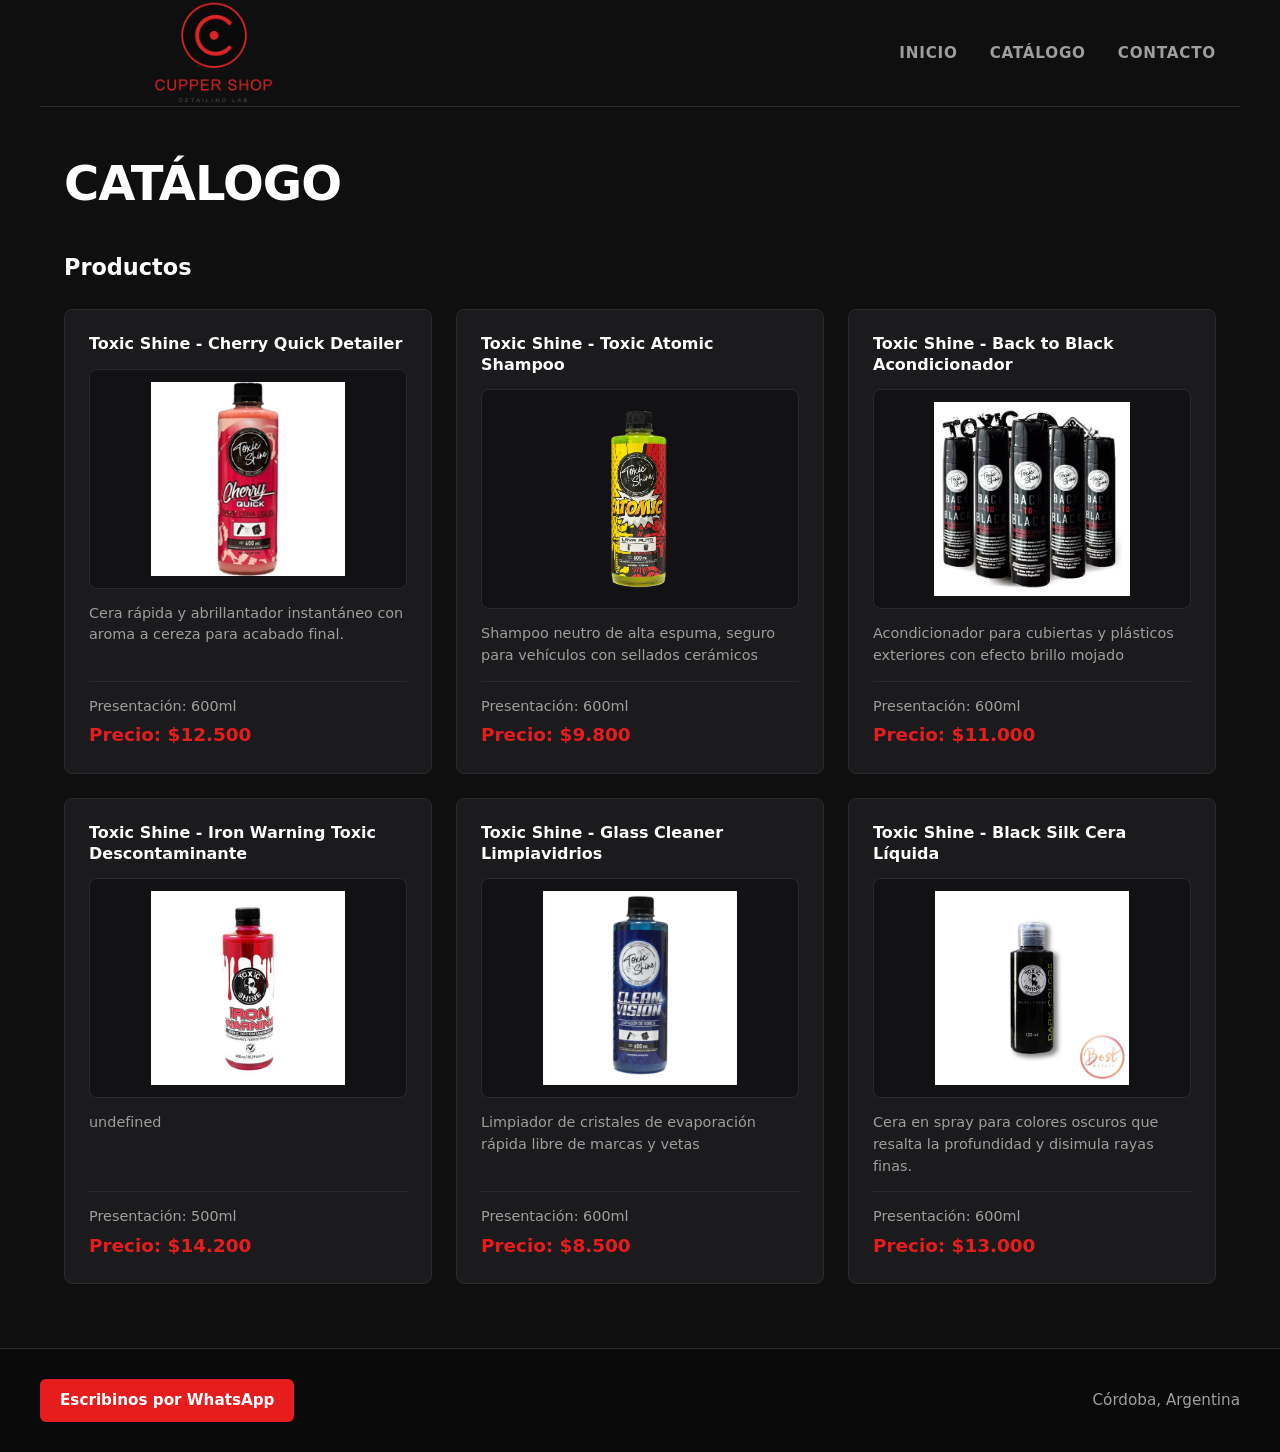
<file: TrabajoPractico4/catalogo.html>
<!DOCTYPE html>
<html lang="es">

<head>
    <meta charset="UTF-8">
    <meta name="viewport" content="width=device-width, initial-scale=1.0">
    <title>Cupper Shop Detail | Catálogo</title>
    <link rel="stylesheet" href="recursos/css/catalogo.css">
    <script type="module" src="./recursos/js/index.js"> </script>
</head>

<body>
    <header class="cabecera-principal">
        <a href="./index.html">
            <img src="./recursos/imagenes/logo.png" alt="Logo Cupper Shop Detail" width="150">           
        </a>

        <nav>
            <a href="./index.html">Inicio</a>
            <a href="./catalogo.html">Catálogo</a>
            <a href="./contacto.html">Contacto</a>
        </nav>
    </header>

    <main class="contenido_principal">
        <h1>Catálogo</h1>

        <section>
            <h2>Productos</h2>
         <div id="contenedor-productos"></div>
        </section>
    </main>

    <footer>
        <ul>
            <li>
                <a class="contacto-whatsapp" href="https://wa.me?tel=1111111" aria-label="ir a whatsapp"> Escribinos por
                    WhatsApp</a>
            </li>
            <li>
                Córdoba, Argentina
            </li>
        </ul>
    </footer>
</body>
</file>
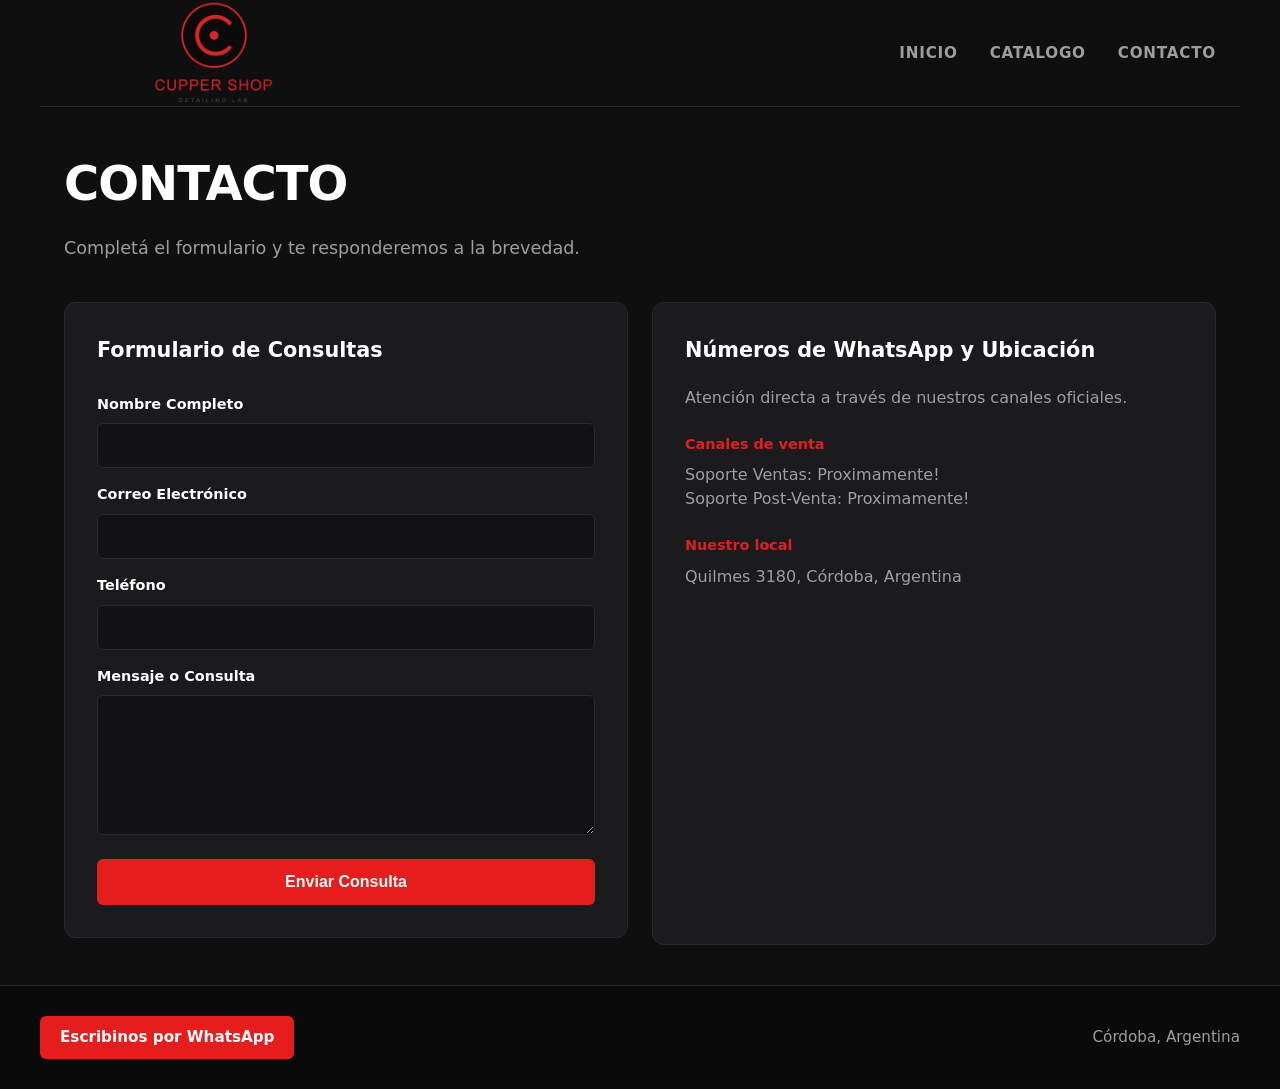
<file: TrabajoPractico4/contacto.html>
<!DOCTYPE html>
<html lang="es">

<head>
    <meta charset="UTF-8">
    <meta name="viewport" content="width=device-width, initial-scale=1.0">
    <title>Cupper Shop Detail | Contacto</title>
    <link rel="stylesheet" href="recursos/css/contacto.css">
    <script type="module" src="recursos/js/contacto.js"></script>
</head>

<body>
    <header class="cabecera-principal">
        <a href="./index.html">
            <img src="./recursos/imagenes/logo.png" alt="logo Cupper Shop Detail" width="150">
        </a>

        <nav aria-label="Menú principal">
            <a href="./index.html">Inicio</a>
            <a href="./catalogo.html">Catalogo</a>
            <a href="./contacto.html">Contacto</a>
        </nav>
    </header>

    <main class="contenido_principal">
        <h1>Contacto</h1>
        <p>Completá el formulario y te responderemos a la brevedad.</p>

        <section>
            <h2>Formulario de Consultas</h2>
            <form id="form-contacto" action="./contacto.html" method="post">
                <label for="id-nombre">Nombre Completo</label>
                <input type="text" name="nombre" id="id-nombre">

                <label for="id-email">Correo Electrónico</label>
                <input type="email" name="email" id="id-email">

                <label for="id-telefono">Teléfono</label>
                <input type="tel" name="telefono" id="id-telefono">

                <label for="id-mensaje">Mensaje o Consulta</label>
                <textarea name="mensaje" id="id-mensaje"></textarea>

                <input type="submit" value="Enviar Consulta">
            </form>
        </section>

        <section>
            <h2>Números de WhatsApp y Ubicación</h2>
            <p>Atención directa a través de nuestros canales oficiales.</p>

            <h3>Canales de venta</h3>
            <ul>
                <li><p>Soporte Ventas: Proximamente! </p></li>
                <li><p>Soporte Post-Venta: Proximamente! </p></li>
            </ul>

            <h3>Nuestro local</h3>
            <p>Quilmes 3180, Córdoba, Argentina</p>

            <iframe
                src="https://www.google.com/maps/embed?pb=!1m18!1m12!1m3!1d3403.869940898011!2d-64.16043096814!3d-31.445247293003!2m3!1f0!2f0!3f0!3m2!1i1024!2i768!4f13.1!3m3!1m2!1s0x9432a2d7078c5dbb%3A0x95d56aa3c434e879!2sQuilmes%203180%2C%20X5000%20C%C3%B3rdoba!5e0!3m2!1ses-419!2sar!4v1789662490758!5m2!1ses-419!2sar"
                width="600" height="450" style="border:0;" allowfullscreen="" loading="lazy"
                referrerpolicy="strict-origin-when-cross-origin"></iframe>
        </section>
    </main>

    <footer class="pie-principal">
        <ul>
            <li>
            <a class="contacto-whatsapp" href="https://wa.me?tel=1111111" aria-label="ir a whatsapp">  Escribinos por WhatsApp</a>
            </li>
            <li>
                Córdoba, Argentina
            </li>
        </ul>
    </footer>
</body>

</html>
</file>
<file: TrabajoPractico3/recursos/css/index.css>
:root {
    --color-bg-principal: #0F0F0F;
    --color-bg-tarjeta: #1B1B1D;
    --color-bg-hover: #242428;
    --color-primario: #E51D1D;
    --color-primario-hover: #C81515;
    --color-texto-blanco: #FFFFFF;
    --color-texto-gris: #9E9E9E;
    --color-borde: #2A2A2E;
    --fuente-principal: system-ui, -apple-system, BlinkMacSystemFont, 'Segoe UI', Roboto, Oxygen, Ubuntu, Cantarell, sans-serif;
    --max-width: 1200px;
}

* {
    margin: 0;
    padding: 0;
    box-sizing: border-box;
}

body {
    background-color: var(--color-bg-principal);
    color: var(--color-texto-blanco);
    font-family: var(--fuente-principal);
    line-height: 1.5;
   
}

a {
    color: inherit;
    text-decoration: none;
    transition: color 0.2s ease, opacity 0.2s ease;
}

img {
    max-width: 100%;
    height: auto;
    display: block;
}

/* --- header --- */
.cabecera-principal {
    max-width: var(--max-width);
    margin: 0 auto;
    padding: 20px 24px;
    display: flex;
    justify-content: space-between;
    align-items: center;
    border-bottom: 1px solid var(--color-borde);
}

.cabecera-principal nav {
    display: flex;
    gap: 32px;
}

.cabecera-principal nav a {
    font-size: 0.95rem;
    font-weight: 600;
    text-transform: uppercase;
    letter-spacing: 0.05em;
    color: var(--color-texto-gris);
}

.cabecera-principal nav a:hover {
    color: var(--color-texto-blanco);
}
.cabecera-principal > a {
    display: inline-flex;
    align-items: center;
    position: relative;
   
}

.cabecera-principal > a img {
    transform: scale(2);
}

/* ---- contenido main ---*/
.contenido_principal {
    max-width: var(--max-width);
    margin: 0 auto;
    padding: 40px 24px;
}

.contenido_principal > img {
    width: 100%;
    max-height: 520px;
    object-fit: cover;
    border-radius: 8px;
    margin-bottom: 32px;
    box-shadow: 0 10px 30px rgba(0, 0, 0, 0.6);
}

.contenido_principal > h1 {
    font-size: clamp(2rem, 4vw, 3.2rem);
    font-weight: 900;
    line-height: 1.1;
    letter-spacing: -0.02em;
    text-transform: uppercase;
    margin-bottom: 20px;
}

.contenido_principal > p {
    color: var(--color-texto-gris);
    font-size: 1.1rem;
    max-width: 780px;
    margin-bottom: 64px;
    line-height: 1.6;
}

.contenido_principal > section:nth-of-type(1) {
    display: grid;
    grid-template-columns: repeat(4, 1fr);
    gap: 20px;
    margin-bottom: 80px;
}

.contenido_principal > section:nth-of-type(1) article {
    background-color: var(--color-bg-tarjeta);
    border: 1px solid var(--color-borde);
    border-radius: 8px;
    padding: 28px 20px;
    display: flex;
    flex-direction: column;
    align-items: flex-start;
    transition: transform 0.2s ease, border-color 0.2s ease;
}

.contenido_principal > section:nth-of-type(1) article:hover {
    transform: translateY(-4px);
    border-color: #404044;
}

.contenido_principal > section:nth-of-type(1) article img {
    margin-bottom: 18px;
}

.contenido_principal > section:nth-of-type(1) h2 {
    font-size: 0.95rem;
    font-weight: 800;
    letter-spacing: 0.03em;
    margin-bottom: 12px;
    line-height: 1.3;
}

.contenido_principal > section:nth-of-type(1) p {
    font-size: 0.85rem;
    color: var(--color-texto-gris);
    line-height: 1.5;
}

.contenido_principal > section:nth-of-type(2) {
    display: grid;
    grid-template-columns: repeat(2, 1fr);
    gap: 24px;
    margin-bottom: 80px;
}

.contenido_principal > section:nth-of-type(2) > p {
    grid-column: 1 / -1;
    color: var(--color-primario);
    font-size: 0.85rem;
    font-weight: 800;
    letter-spacing: 0.12em;
    text-transform: uppercase;
    margin-bottom: -14px;
}

.contenido_principal > section:nth-of-type(2) > h2 {
    grid-column: 1 / -1;
    font-size: clamp(1.8rem, 3vw, 2.5rem);
    font-weight: 900;
    line-height: 1.15;
    text-transform: uppercase;
    margin-bottom: 16px;
}

.contenido_principal > section:nth-of-type(2) article {
    position: relative;
    background-color: var(--color-bg-tarjeta);
    border: 1px solid var(--color-borde);
    border-radius: 8px;
    overflow: hidden;
    min-height: 260px;
    display: flex;
    align-items: flex-end;
    transition: border-color 0.25s ease;
}

.contenido_principal > section:nth-of-type(2) article:hover {
    border-color: var(--color-primario);
}

.contenido_principal > section:nth-of-type(2) article a {
    position: absolute;
    top: 0;
    left: 0;
    width: 100%;
    height: 100%;
    display: block;
    z-index: 1;
}

.contenido_principal > section:nth-of-type(2) article a img {
    width: 100%;
    height: 100%;
    object-fit: cover;
    filter: brightness(0.65);
    transition: transform 0.4s ease, filter 0.4s ease;
}

.contenido_principal > section:nth-of-type(2) article:hover a img {
    transform: scale(1.05);
    filter: brightness(0.8);
}

.contenido_principal > section:nth-of-type(2) article h3 {
    position: relative;
    z-index: 2;
    padding: 24px;
    font-size: 1.25rem;
    font-weight: 800;
    text-transform: uppercase;
    letter-spacing: 0.05em;
    color: var(--color-texto-blanco);
    pointer-events: none;
    text-shadow: 0 2px 10px rgba(0, 0, 0, 0.8);
}

.contenido_principal > section:nth-of-type(2) article::before {
    content: "";
    position: absolute;
    top: 16px;
    left: 16px;
    width: 28px;
    height: 28px;
    background-color: var(--color-primario);
    border-radius: 4px;
    z-index: 2;
    pointer-events: none;
}

/* ---- footer ---*/
.pie-principal {
    background-color: #0A0A0A;
    border-top: 1px solid var(--color-borde);
    padding: 40px 24px;
}

.pie-principal ul {
    max-width: var(--max-width);
    margin: 0 auto;
    list-style: none;
    display: flex;
    justify-content: space-between;
    align-items: center;
}

.pie-principal li {
    color: var(--color-texto-gris);
    font-size: 0.95rem;
}

.pie-principal a {
    display: inline-block;
    background-color: var(--color-primario);
    color: var(--color-texto-blanco);
    font-weight: 700;
    padding: 10px 20px;
    border-radius: 6px;
    transition: background-color 0.2s ease;
}

.pie-principal a:hover {
    background-color: var(--color-primario-hover);
}

/* -- responsive ----*/
@media (max-width: 992px) {
    .contenido_principal > section:nth-of-type(1) {
        grid-template-columns: repeat(2, 1fr);
    }
}

@media (max-width: 650px) {
    .cabecera-principal {
        flex-direction: column;
        gap: 16px;
    }

    .contenido_principal > section:nth-of-type(1) {
        grid-template-columns: 1fr;
    }

    .contenido_principal > section:nth-of-type(2) {
        grid-template-columns: 1fr;
    }

    .pie-principal ul {
        flex-direction: column;
        gap: 20px;
        text-align: center;
    }
}
</file>
<file: TrabajoPractico4/recursos/css/index.css>
:root {
    --color-bg-principal: #0F0F0F;
    --color-bg-tarjeta: #1B1B1D;
    --color-bg-hover: #242428;
    --color-primario: #E51D1D;
    --color-primario-hover: #C81515;
    --color-texto-blanco: #FFFFFF;
    --color-texto-gris: #9E9E9E;
    --color-borde: #2A2A2E;
    --fuente-principal: system-ui, -apple-system, BlinkMacSystemFont, 'Segoe UI', Roboto, Oxygen, Ubuntu, Cantarell, sans-serif;
    --max-width: 1200px;
}

* {
    margin: 0;
    padding: 0;
    box-sizing: border-box;
}

body {
    background-color: var(--color-bg-principal);
    color: var(--color-texto-blanco);
    font-family: var(--fuente-principal);
    line-height: 1.5;
   
}

a {
    color: inherit;
    text-decoration: none;
    transition: color 0.2s ease, opacity 0.2s ease;
}

img {
    max-width: 100%;
    height: auto;
    display: block;
}

/* --- header --- */
.cabecera-principal {
    max-width: var(--max-width);
    margin: 0 auto;
    padding: 20px 24px;
    display: flex;
    justify-content: space-between;
    align-items: center;
    border-bottom: 1px solid var(--color-borde);
}

.cabecera-principal nav {
    display: flex;
    gap: 32px;
}

.cabecera-principal nav a {
    font-size: 0.95rem;
    font-weight: 600;
    text-transform: uppercase;
    letter-spacing: 0.05em;
    color: var(--color-texto-gris);
}

.cabecera-principal nav a:hover {
    color: var(--color-texto-blanco);
}
.cabecera-principal > a {
    display: inline-flex;
    align-items: center;
    position: relative;
   
}

.cabecera-principal > a img {
    transform: scale(2);
}

/* ---- contenido main ---*/
.contenido_principal {
    max-width: var(--max-width);
    margin: 0 auto;
    padding: 40px 24px;
}

.contenido_principal > img {
    width: 100%;
    max-height: 520px;
    object-fit: cover;
    border-radius: 8px;
    margin-bottom: 32px;
    box-shadow: 0 10px 30px rgba(0, 0, 0, 0.6);
}

.contenido_principal > h1 {
    font-size: clamp(2rem, 4vw, 3.2rem);
    font-weight: 900;
    line-height: 1.1;
    letter-spacing: -0.02em;
    text-transform: uppercase;
    margin-bottom: 20px;
}

.contenido_principal > p {
    color: var(--color-texto-gris);
    font-size: 1.1rem;
    max-width: 780px;
    margin-bottom: 64px;
    line-height: 1.6;
}

.contenido_principal > section:nth-of-type(1) {
    display: grid;
    grid-template-columns: repeat(4, 1fr);
    gap: 20px;
    margin-bottom: 80px;
}

.contenido_principal > section:nth-of-type(1) article {
    background-color: var(--color-bg-tarjeta);
    border: 1px solid var(--color-borde);
    border-radius: 8px;
    padding: 28px 20px;
    display: flex;
    flex-direction: column;
    align-items: flex-start;
    transition: transform 0.2s ease, border-color 0.2s ease;
}

.contenido_principal > section:nth-of-type(1) article:hover {
    transform: translateY(-4px);
    border-color: #404044;
}

.contenido_principal > section:nth-of-type(1) article img {
    margin-bottom: 18px;
}

.contenido_principal > section:nth-of-type(1) h2 {
    font-size: 0.95rem;
    font-weight: 800;
    letter-spacing: 0.03em;
    margin-bottom: 12px;
    line-height: 1.3;
}

.contenido_principal > section:nth-of-type(1) p {
    font-size: 0.85rem;
    color: var(--color-texto-gris);
    line-height: 1.5;
}

.contenido_principal > section:nth-of-type(2) {
    display: grid;
    grid-template-columns: repeat(2, 1fr);
    gap: 24px;
    margin-bottom: 80px;
}

.contenido_principal > section:nth-of-type(2) > p {
    grid-column: 1 / -1;
    color: var(--color-primario);
    font-size: 0.85rem;
    font-weight: 800;
    letter-spacing: 0.12em;
    text-transform: uppercase;
    margin-bottom: -14px;
}

.contenido_principal > section:nth-of-type(2) > h2 {
    grid-column: 1 / -1;
    font-size: clamp(1.8rem, 3vw, 2.5rem);
    font-weight: 900;
    line-height: 1.15;
    text-transform: uppercase;
    margin-bottom: 16px;
}

.contenido_principal > section:nth-of-type(2) article {
    position: relative;
    background-color: var(--color-bg-tarjeta);
    border: 1px solid var(--color-borde);
    border-radius: 8px;
    overflow: hidden;
    min-height: 260px;
    display: flex;
    align-items: flex-end;
    transition: border-color 0.25s ease;
}

.contenido_principal > section:nth-of-type(2) article:hover {
    border-color: var(--color-primario);
}

.contenido_principal > section:nth-of-type(2) article a {
    position: absolute;
    top: 0;
    left: 0;
    width: 100%;
    height: 100%;
    display: block;
    z-index: 1;
}

.contenido_principal > section:nth-of-type(2) article a img {
    width: 100%;
    height: 100%;
    object-fit: cover;
    filter: brightness(0.65);
    transition: transform 0.4s ease, filter 0.4s ease;
}

.contenido_principal > section:nth-of-type(2) article:hover a img {
    transform: scale(1.05);
    filter: brightness(0.8);
}

.contenido_principal > section:nth-of-type(2) article h3 {
    position: relative;
    z-index: 2;
    padding: 24px;
    font-size: 1.25rem;
    font-weight: 800;
    text-transform: uppercase;
    letter-spacing: 0.05em;
    color: var(--color-texto-blanco);
    pointer-events: none;
    text-shadow: 0 2px 10px rgba(0, 0, 0, 0.8);
}

.contenido_principal > section:nth-of-type(2) article::before {
    content: "";
    position: absolute;
    top: 16px;
    left: 16px;
    width: 28px;
    height: 28px;
    background-color: var(--color-primario);
    border-radius: 4px;
    z-index: 2;
    pointer-events: none;
}

/* ---- footer ---*/
.pie-principal {
    background-color: #0A0A0A;
    border-top: 1px solid var(--color-borde);
    padding: 40px 24px;
}

.pie-principal ul {
    max-width: var(--max-width);
    margin: 0 auto;
    list-style: none;
    display: flex;
    justify-content: space-between;
    align-items: center;
}

.pie-principal li {
    color: var(--color-texto-gris);
    font-size: 0.95rem;
}

.pie-principal a {
    display: inline-block;
    background-color: var(--color-primario);
    color: var(--color-texto-blanco);
    font-weight: 700;
    padding: 10px 20px;
    border-radius: 6px;
    transition: background-color 0.2s ease;
}

.pie-principal a:hover {
    background-color: var(--color-primario-hover);
}

/* -- responsive ----*/
@media (max-width: 992px) {
    .contenido_principal > section:nth-of-type(1) {
        grid-template-columns: repeat(2, 1fr);
    }
}

@media (max-width: 650px) {
    .cabecera-principal {
        flex-direction: column;
        gap: 16px;
    }

    .contenido_principal > section:nth-of-type(1) {
        grid-template-columns: 1fr;
    }

    .contenido_principal > section:nth-of-type(2) {
        grid-template-columns: 1fr;
    }

    .pie-principal ul {
        flex-direction: column;
        gap: 20px;
        text-align: center;
    }
}
</file>
<file: TrabajoPractico3/recursos/css/catalogo.css>
:root {
    --color-bg-principal: #0F0F0F;
    --color-bg-tarjeta: #1B1B1D;
    --color-primario: #E51D1D;
    --color-primario-hover: #C81515;
    --color-texto-blanco: #FFFFFF;
    --color-texto-gris: #9E9E9E;
    --color-borde: #2A2A2E;
    --fuente-principal: system-ui, -apple-system, BlinkMacSystemFont, 'Segoe UI', Roboto, Oxygen, Ubuntu, Cantarell, sans-serif;
    --max-width: 1200px;
}

* {
    margin: 0;
    padding: 0;
    box-sizing: border-box;
}

body {
    background-color: var(--color-bg-principal);
    color: var(--color-texto-blanco);
    font-family: var(--fuente-principal);
    line-height: 1.5;
    min-height: 100vh;
    display: flex;
    flex-direction: column;
}

a {
    color: inherit;
    text-decoration: none;
    transition: color 0.2s ease, background-color 0.2s ease;
}

img {
    max-width: 100%;
    height: auto;
    display: block;
}

/* ---- header ------*/
.cabecera-principal {
    max-width: var(--max-width);
    width: 100%;
    margin: 0 auto;
    padding: 20px 24px;
    display: flex;
    justify-content: space-between;
    align-items: center;
    border-bottom: 1px solid var(--color-borde);
}

.cabecera-principal > a img {
    transform: scale(2);
    transform-origin: left center;
}

.cabecera-principal nav {
    display: flex;
    gap: 32px;
}

.cabecera-principal nav a {
    font-size: 0.95rem;
    font-weight: 600;
    text-transform: uppercase;
    letter-spacing: 0.05em;
    color: var(--color-texto-gris);
}

.cabecera-principal nav a:hover {
    color: var(--color-texto-blanco);
}

/* ----- contenido main ----- */
.contenido_principal {
    max-width: var(--max-width);
    width: 100%;
    margin: 0 auto;
    padding: 40px 24px;
    flex: 1;
}

.contenido_principal > h1 {
    font-size: clamp(2rem, 4vw, 3rem);
    font-weight: 900;
    text-transform: uppercase;
    letter-spacing: -0.02em;
    margin-bottom: 32px;
}

.contenido_principal h2 {
    font-size: 1.4rem;
    font-weight: 800;
    margin-bottom: 24px;
}

.contenido_principal section > div {
    display: grid;
    grid-template-columns: repeat(3, 1fr);
    gap: 24px;
    margin-bottom: 24px;
}

/* ---- cada uno de los productos ---*/
.contenido_principal article {
    background-color: var(--color-bg-tarjeta);
    border: 1px solid var(--color-borde);
    border-radius: 8px;
    padding: 24px;
    display: flex;
    flex-direction: column;
    gap: 14px;
    transition: transform 0.2s ease, border-color 0.2s ease;
}

.contenido_principal article:hover {
    transform: translateY(-4px);
    border-color: var(--color-primario);
}

.contenido_principal article h3 {
    font-size: 1rem;
    font-weight: 800;
    line-height: 1.3;
}

.contenido_principal article img {
    width: 100%;
    height: 220px;
    object-fit: contain;
    background-color: #121214;
    border: 1px solid var(--color-borde);
    border-radius: 8px;
    padding: 12px;
}

.contenido_principal article p {
    color: var(--color-texto-gris);
    font-size: 0.9rem;
    flex: 1;
}

.contenido_principal article ul {
    list-style: none;
    border-top: 1px solid var(--color-borde);
    padding-top: 14px;
    font-size: 0.9rem;
    color: var(--color-texto-gris);
}

.contenido_principal article li:last-child {
    color: var(--color-primario);
    font-size: 1.15rem;
    font-weight: 800;
    margin-top: 4px;
}

/* ---- footer ---*/
footer {
    background-color: #0A0A0A;
    border-top: 1px solid var(--color-borde);
    padding: 30px 24px;
}

footer ul {
    max-width: var(--max-width);
    margin: 0 auto;
    list-style: none;
    display: flex;
    justify-content: space-between;
    align-items: center;
}

footer li {
    color: var(--color-texto-gris);
    font-size: 0.95rem;
}

footer a {
    display: inline-block;
    background-color: var(--color-primario);
    color: var(--color-texto-blanco);
    font-weight: 700;
    padding: 10px 20px;
    border-radius: 6px;
}

footer a:hover {
    background-color: var(--color-primario-hover);
}
/* ----responsive ----*/
@media (max-width: 992px) {
    .contenido_principal section > div {
        grid-template-columns: repeat(2, 1fr);
    }
}

@media (max-width: 650px) {
    .cabecera-principal {
        flex-direction: column;
        gap: 16px;
    }

    .contenido_principal section > div {
        grid-template-columns: 1fr;
    }

    footer ul {
        flex-direction: column;
        gap: 16px;
        text-align: center;
    }
}
</file>
<file: TrabajoPractico3/recursos/css/contacto.css>
:root {
  --color-bg-principal: #0f0f0f;
  --color-bg-tarjeta: #1b1b1d;
  --color-primario: #e51d1d;
  --color-primario-hover: #c81515;
  --color-texto-blanco: #ffffff;
  --color-texto-gris: #9e9e9e;
  --color-borde: #2a2a2e;
  --fuente-principal:
    system-ui, -apple-system, BlinkMacSystemFont, "Segoe UI", Roboto, Oxygen,
    Ubuntu, Cantarell, sans-serif;
  --max-width: 1200px;
}

* {
  margin: 0;
  padding: 0;
  box-sizing: border-box;
}

body {
  background-color: var(--color-bg-principal);
  color: var(--color-texto-blanco);
  font-family: var(--fuente-principal);
  line-height: 1.5;
  min-height: 100vh;
  display: flex;
  flex-direction: column;
}

a {
  color: inherit;
  text-decoration: none;
  transition:
    color 0.2s ease,
    background-color 0.2s ease;
}

img {
  max-width: 100%;
  height: auto;
  display: block;
}

/* ---- header ------*/

.cabecera-principal {
  max-width: var(--max-width);
  width: 100%;
  margin: 0 auto;
  padding: 20px 24px;
  display: flex;
  justify-content: space-between;
  align-items: center;
  border-bottom: 1px solid var(--color-borde);
}

.cabecera-principal > a img {
  transform: scale(2);
  transform-origin: left center;
}

.cabecera-principal nav {
  display: flex;
  gap: 32px;
}

.cabecera-principal nav a {
  font-size: 0.95rem;
  font-weight: 600;
  text-transform: uppercase;
  letter-spacing: 0.05em;
  color: var(--color-texto-gris);
}

.cabecera-principal nav a:hover {
  color: var(--color-texto-blanco);
}

/* ----- contenido main ----- */
.contenido_principal {
  max-width: var(--max-width);
  width: 100%;
  margin: 0 auto;
  padding: 40px 24px;
  flex: 1;
  display: grid;
  grid-template-columns: 1fr 1fr;
  gap: 24px;
  align-items: start;
}

.contenido_principal > h1 {
  grid-column: 1 / -1; 
  font-size: clamp(2rem, 4vw, 3rem);
  font-weight: 900;
  text-transform: uppercase;
  letter-spacing: -0.02em;
}

.contenido_principal > p {
  grid-column: 1 / -1;
  color: var(--color-texto-gris);
  font-size: 1.1rem;
  margin-top: -8px;
  margin-bottom: 16px;
}

.contenido_principal > section {
  background-color: var(--color-bg-tarjeta);
  border: 1px solid var(--color-borde);
  border-radius: 12px;
  padding: 32px;
}

.contenido_principal h2 {
  font-size: 1.3rem;
  font-weight: 800;
  margin-bottom: 20px;
}

.contenido_principal h3 {
  font-size: 0.9rem;
  font-weight: 700;
  color: var(--color-primario);
  margin-top: 24px;
  margin-bottom: 8px;
}

.contenido_principal section p {
  color: var(--color-texto-gris);
}

.contenido_principal section ul {
  list-style: none;
}

/* --- form --- */
form {
  display: flex;
  flex-direction: column;
  gap: 8px;
}

label {
  font-size: 0.9rem;
  font-weight: 600;
  margin-top: 8px;
}

input[type="text"],
input[type="email"],
input[type="tel"],
textarea {
  width: 100%;
  background-color: #121214;
  color: var(--color-texto-blanco);
  border: 1px solid var(--color-borde);
  border-radius: 6px;
  padding: 12px;
  font-family: inherit; 
  font-size: 1rem;
}

textarea {
  min-height: 140px;
  resize: vertical;
}

input:focus,
textarea:focus {
  outline: none;
  border-color: var(--color-primario);
}

input[type="submit"] {
  margin-top: 16px;
  background-color: var(--color-primario);
  color: var(--color-texto-blanco);
  border: none;
  border-radius: 6px;
  padding: 14px 20px;
  font-size: 1rem;
  font-weight: 700;
  cursor: pointer;
  transition: background-color 0.2s ease;
}

input[type="submit"]:hover {
  background-color: var(--color-primario-hover);
}

/*-- mapa --*/
iframe {
  width: 100%; 
  height: 300px;
  margin-top: 16px;
  border-radius: 8px;
}

/* --- footer ---*/
footer {
  background-color: #0a0a0a;
  border-top: 1px solid var(--color-borde);
  padding: 30px 24px;
}

footer ul {
  max-width: var(--max-width);
  margin: 0 auto;
  list-style: none;
  display: flex;
  justify-content: space-between;
  align-items: center;
}

footer li {
  color: var(--color-texto-gris);
  font-size: 0.95rem;
}

footer a {
  display: inline-block;
  background-color: var(--color-primario);
  color: var(--color-texto-blanco);
  font-weight: 700;
  padding: 10px 20px;
  border-radius: 6px;
}

footer a:hover {
  background-color: var(--color-primario-hover);
}

/* ----responsive ----*/

@media (max-width: 850px) {
  .contenido_principal {
    grid-template-columns: 1fr; /* las 2 tarjetas pasan a una debajo de la otra */
  }
}

@media (max-width: 650px) {
  .cabecera-principal {
    flex-direction: column;
    gap: 16px;
  }

  .contenido_principal > section {
    padding: 24px;
  }

  footer ul {
    flex-direction: column;
    gap: 16px;
    text-align: center;
  }
}
</file>
<file: TrabajoPractico3/recursos/css/producto.css>
:root {
    --color-bg-principal: #0F0F0F;
    --color-bg-tarjeta: #1B1B1D;
    --color-bg-hover: #242428;
    --color-primario: #E51D1D;
    --color-primario-hover: #C81515;
    --color-texto-blanco: #FFFFFF;
    --color-texto-gris: #9E9E9E;
    --color-borde: #2A2A2E;
    --fuente-principal: system-ui, -apple-system, BlinkMacSystemFont, 'Segoe UI', Roboto, Oxygen, Ubuntu, Cantarell, sans-serif;
    --max-width: 1100px;
}

* {
    margin: 0;
    padding: 0;
    box-sizing: border-box;
}

body {
    background-color: var(--color-bg-principal);
    color: var(--color-texto-blanco);
    font-family: var(--fuente-principal);
    line-height: 1.6;
    -webkit-font-smoothing: antialiased;
    min-height: 100vh;
    display: flex;
    flex-direction: column;
}

a {
    color: inherit;
    text-decoration: none;
    transition: color 0.2s ease, background-color 0.2s ease;
}

img {
    max-width: 100%;
    height: auto;
    display: block;
}

/* ----- header ----- */

header {
    max-width: var(--max-width);
    width: 100%;
    margin: 0 auto;
    padding: 24px;
    display: flex;
    justify-content: space-between;
    align-items: center;
    border-bottom: 1px solid var(--color-borde);
}

header > a {
    display: inline-flex;
    align-items: center;
    position: relative;
    z-index: 10;
}

header > a img {
    transform: scale(2);
    transform-origin: left center;
}

header nav {
    display: flex;
    gap: 32px;
}

header nav a {
    font-size: 0.95rem;
    font-weight: 600;
    text-transform: uppercase;
    letter-spacing: 0.05em;
    color: var(--color-texto-gris);
}

header nav a:hover {
    color: var(--color-texto-blanco);
}

/* ---- contenido main ----- */

main {
    max-width: var(--max-width);
    width: 100%;
    margin: 0 auto;
    padding: 60px 24px;
    flex: 1;
}


main article {
    background-color: var(--color-bg-tarjeta);
    border: 1px solid var(--color-borde);
    border-radius: 12px;
    padding: 40px;
    display: grid;
    grid-template-columns: 400px 1fr;
    grid-template-areas:
        "imagen titulo"
        "imagen precio"
        "imagen descripcion";
    column-gap: 48px;
    row-gap: 20px;
    align-items: start;
    box-shadow: 0 10px 30px rgba(0, 0, 0, 0.5);
}

main article img {
    grid-area: imagen;
    width: 100%;
    max-height: 420px;
    object-fit: contain;
    background-color: #121214;
    border: 1px solid var(--color-borde);
    border-radius: 8px;
    padding: 20px;
}

main article h1 {
    grid-area: titulo;
    font-size: clamp(1.6rem, 2.5vw, 2.2rem);
    font-weight: 900;
    line-height: 1.2;
    text-transform: uppercase;
    letter-spacing: -0.01em;
}

main article .precio {
    grid-area: precio;
    font-size: 1.6rem;
    font-weight: 800;
    color: var(--color-primario);
    border-bottom: 1px solid var(--color-borde);
    padding-bottom: 16px;
    margin: 0;
}

main article .descripcion {
    grid-area: descripcion;
    color: var(--color-texto-gris);
    font-size: 1rem;
    line-height: 1.7;
    margin: 0;
}

/* ---footer ---*/

footer {
    background-color: #0A0A0A;
    border-top: 1px solid var(--color-borde);
    padding: 30px 24px;
    margin-top: auto;
}

footer ul {
    max-width: var(--max-width);
    margin: 0 auto;
    list-style: none;
    display: flex;
    justify-content: space-between;
    align-items: center;
}

footer li {
    color: var(--color-texto-gris);
    font-size: 0.95rem;
}

footer a {
    display: inline-block;
    background-color: var(--color-primario);
    color: var(--color-texto-blanco);
    font-weight: 700;
    padding: 10px 20px;
    border-radius: 6px;
}

footer a:hover {
    background-color: var(--color-primario-hover);
}

/* ----responsive ----*/

@media (max-width: 850px) {
    main article {
        grid-template-columns: 1fr;
        grid-template-areas:
            "titulo"
            "imagen"
            "precio"
            "descripcion";
        padding: 24px;
        gap: 20px;
    }

    main article img {
        max-height: 320px;
    }
}

@media (max-width: 600px) {
    header {
        flex-direction: column;
        gap: 20px;
    }

    footer ul {
        flex-direction: column;
        gap: 16px;
        text-align: center;
    }
}
</file>
<file: TrabajoPractico4/recursos/css/catalogo.css>
:root {
    --color-bg-principal: #0F0F0F;
    --color-bg-tarjeta: #1B1B1D;
    --color-primario: #E51D1D;
    --color-primario-hover: #C81515;
    --color-texto-blanco: #FFFFFF;
    --color-texto-gris: #9E9E9E;
    --color-borde: #2A2A2E;
    --fuente-principal: system-ui, -apple-system, BlinkMacSystemFont, 'Segoe UI', Roboto, Oxygen, Ubuntu, Cantarell, sans-serif;
    --max-width: 1200px;
}

* {
    margin: 0;
    padding: 0;
    box-sizing: border-box;
}

body {
    background-color: var(--color-bg-principal);
    color: var(--color-texto-blanco);
    font-family: var(--fuente-principal);
    line-height: 1.5;
    min-height: 100vh;
    display: flex;
    flex-direction: column;
}

a {
    color: inherit;
    text-decoration: none;
    transition: color 0.2s ease, background-color 0.2s ease;
}

img {
    max-width: 100%;
    height: auto;
    display: block;
}

/* ---- header ------*/
.cabecera-principal {
    max-width: var(--max-width);
    width: 100%;
    margin: 0 auto;
    padding: 20px 24px;
    display: flex;
    justify-content: space-between;
    align-items: center;
    border-bottom: 1px solid var(--color-borde);
}

.cabecera-principal > a img {
    transform: scale(2);
    transform-origin: left center;
}

.cabecera-principal nav {
    display: flex;
    gap: 32px;
}

.cabecera-principal nav a {
    font-size: 0.95rem;
    font-weight: 600;
    text-transform: uppercase;
    letter-spacing: 0.05em;
    color: var(--color-texto-gris);
}

.cabecera-principal nav a:hover {
    color: var(--color-texto-blanco);
}

/* ----- contenido main ----- */
.contenido_principal {
    max-width: var(--max-width);
    width: 100%;
    margin: 0 auto;
    padding: 40px 24px;
    flex: 1;
}

.contenido_principal > h1 {
    font-size: clamp(2rem, 4vw, 3rem);
    font-weight: 900;
    text-transform: uppercase;
    letter-spacing: -0.02em;
    margin-bottom: 32px;
}

.contenido_principal h2 {
    font-size: 1.4rem;
    font-weight: 800;
    margin-bottom: 24px;
}

.contenido_principal section > div {
    display: grid;
    grid-template-columns: repeat(3, 1fr);
    gap: 24px;
    margin-bottom: 24px;
}

/* ---- cada uno de los productos ---*/
.contenido_principal article {
    background-color: var(--color-bg-tarjeta);
    border: 1px solid var(--color-borde);
    border-radius: 8px;
    padding: 24px;
    display: flex;
    flex-direction: column;
    gap: 14px;
    transition: transform 0.2s ease, border-color 0.2s ease;
}

.contenido_principal article:hover {
    transform: translateY(-4px);
    border-color: var(--color-primario);
}

.contenido_principal article h3 {
    font-size: 1rem;
    font-weight: 800;
    line-height: 1.3;
}

.contenido_principal article img {
    width: 100%;
    height: 220px;
    object-fit: contain;
    background-color: #121214;
    border: 1px solid var(--color-borde);
    border-radius: 8px;
    padding: 12px;
}

.contenido_principal article p {
    color: var(--color-texto-gris);
    font-size: 0.9rem;
    flex: 1;
}

.contenido_principal article ul {
    list-style: none;
    border-top: 1px solid var(--color-borde);
    padding-top: 14px;
    font-size: 0.9rem;
    color: var(--color-texto-gris);
}

.contenido_principal article li:last-child {
    color: var(--color-primario);
    font-size: 1.15rem;
    font-weight: 800;
    margin-top: 4px;
}

/* ---- footer ---*/
footer {
    background-color: #0A0A0A;
    border-top: 1px solid var(--color-borde);
    padding: 30px 24px;
}

footer ul {
    max-width: var(--max-width);
    margin: 0 auto;
    list-style: none;
    display: flex;
    justify-content: space-between;
    align-items: center;
}

footer li {
    color: var(--color-texto-gris);
    font-size: 0.95rem;
}

footer a {
    display: inline-block;
    background-color: var(--color-primario);
    color: var(--color-texto-blanco);
    font-weight: 700;
    padding: 10px 20px;
    border-radius: 6px;
}

footer a:hover {
    background-color: var(--color-primario-hover);
}
/* ----responsive ----*/
@media (max-width: 992px) {
    .contenido_principal section > div {
        grid-template-columns: repeat(2, 1fr);
    }
}

@media (max-width: 650px) {
    .cabecera-principal {
        flex-direction: column;
        gap: 16px;
    }

    .contenido_principal section > div {
        grid-template-columns: 1fr;
    }

    footer ul {
        flex-direction: column;
        gap: 16px;
        text-align: center;
    }
}
</file>
<file: TrabajoPractico4/recursos/css/contacto.css>
:root {
  --color-bg-principal: #0f0f0f;
  --color-bg-tarjeta: #1b1b1d;
  --color-primario: #e51d1d;
  --color-primario-hover: #c81515;
  --color-texto-blanco: #ffffff;
  --color-texto-gris: #9e9e9e;
  --color-borde: #2a2a2e;
  --fuente-principal:
    system-ui, -apple-system, BlinkMacSystemFont, "Segoe UI", Roboto, Oxygen,
    Ubuntu, Cantarell, sans-serif;
  --max-width: 1200px;
}

* {
  margin: 0;
  padding: 0;
  box-sizing: border-box;
}

body {
  background-color: var(--color-bg-principal);
  color: var(--color-texto-blanco);
  font-family: var(--fuente-principal);
  line-height: 1.5;
  min-height: 100vh;
  display: flex;
  flex-direction: column;
}

a {
  color: inherit;
  text-decoration: none;
  transition:
    color 0.2s ease,
    background-color 0.2s ease;
}

img {
  max-width: 100%;
  height: auto;
  display: block;
}

/* ---- header ------*/

.cabecera-principal {
  max-width: var(--max-width);
  width: 100%;
  margin: 0 auto;
  padding: 20px 24px;
  display: flex;
  justify-content: space-between;
  align-items: center;
  border-bottom: 1px solid var(--color-borde);
}

.cabecera-principal > a img {
  transform: scale(2);
  transform-origin: left center;
}

.cabecera-principal nav {
  display: flex;
  gap: 32px;
}

.cabecera-principal nav a {
  font-size: 0.95rem;
  font-weight: 600;
  text-transform: uppercase;
  letter-spacing: 0.05em;
  color: var(--color-texto-gris);
}

.cabecera-principal nav a:hover {
  color: var(--color-texto-blanco);
}

/* ----- contenido main ----- */
.contenido_principal {
  max-width: var(--max-width);
  width: 100%;
  margin: 0 auto;
  padding: 40px 24px;
  flex: 1;
  display: grid;
  grid-template-columns: 1fr 1fr;
  gap: 24px;
  align-items: start;
}

.contenido_principal > h1 {
  grid-column: 1 / -1; 
  font-size: clamp(2rem, 4vw, 3rem);
  font-weight: 900;
  text-transform: uppercase;
  letter-spacing: -0.02em;
}

.contenido_principal > p {
  grid-column: 1 / -1;
  color: var(--color-texto-gris);
  font-size: 1.1rem;
  margin-top: -8px;
  margin-bottom: 16px;
}

.contenido_principal > section {
  background-color: var(--color-bg-tarjeta);
  border: 1px solid var(--color-borde);
  border-radius: 12px;
  padding: 32px;
}

.contenido_principal h2 {
  font-size: 1.3rem;
  font-weight: 800;
  margin-bottom: 20px;
}

.contenido_principal h3 {
  font-size: 0.9rem;
  font-weight: 700;
  color: var(--color-primario);
  margin-top: 24px;
  margin-bottom: 8px;
}

.contenido_principal section p {
  color: var(--color-texto-gris);
}

.contenido_principal section ul {
  list-style: none;
}

/* --- form --- */
form {
  display: flex;
  flex-direction: column;
  gap: 8px;
}

label {
  font-size: 0.9rem;
  font-weight: 600;
  margin-top: 8px;
}

input[type="text"],
input[type="email"],
input[type="tel"],
textarea {
  width: 100%;
  background-color: #121214;
  color: var(--color-texto-blanco);
  border: 1px solid var(--color-borde);
  border-radius: 6px;
  padding: 12px;
  font-family: inherit; 
  font-size: 1rem;
}

textarea {
  min-height: 140px;
  resize: vertical;
}

input:focus,
textarea:focus {
  outline: none;
  border-color: var(--color-primario);
}

input[type="submit"] {
  margin-top: 16px;
  background-color: var(--color-primario);
  color: var(--color-texto-blanco);
  border: none;
  border-radius: 6px;
  padding: 14px 20px;
  font-size: 1rem;
  font-weight: 700;
  cursor: pointer;
  transition: background-color 0.2s ease;
}

input[type="submit"]:hover {
  background-color: var(--color-primario-hover);
}

/*-- mapa --*/
iframe {
  width: 100%; 
  height: 300px;
  margin-top: 16px;
  border-radius: 8px;
}

/* --- footer ---*/
footer {
  background-color: #0a0a0a;
  border-top: 1px solid var(--color-borde);
  padding: 30px 24px;
}

footer ul {
  max-width: var(--max-width);
  margin: 0 auto;
  list-style: none;
  display: flex;
  justify-content: space-between;
  align-items: center;
}

footer li {
  color: var(--color-texto-gris);
  font-size: 0.95rem;
}

footer a {
  display: inline-block;
  background-color: var(--color-primario);
  color: var(--color-texto-blanco);
  font-weight: 700;
  padding: 10px 20px;
  border-radius: 6px;
}

footer a:hover {
  background-color: var(--color-primario-hover);
}

/* ----responsive ----*/

@media (max-width: 850px) {
  .contenido_principal {
    grid-template-columns: 1fr; /* las 2 tarjetas pasan a una debajo de la otra */
  }
}

@media (max-width: 650px) {
  .cabecera-principal {
    flex-direction: column;
    gap: 16px;
  }

  .contenido_principal > section {
    padding: 24px;
  }

  footer ul {
    flex-direction: column;
    gap: 16px;
    text-align: center;
  }
}
</file>
